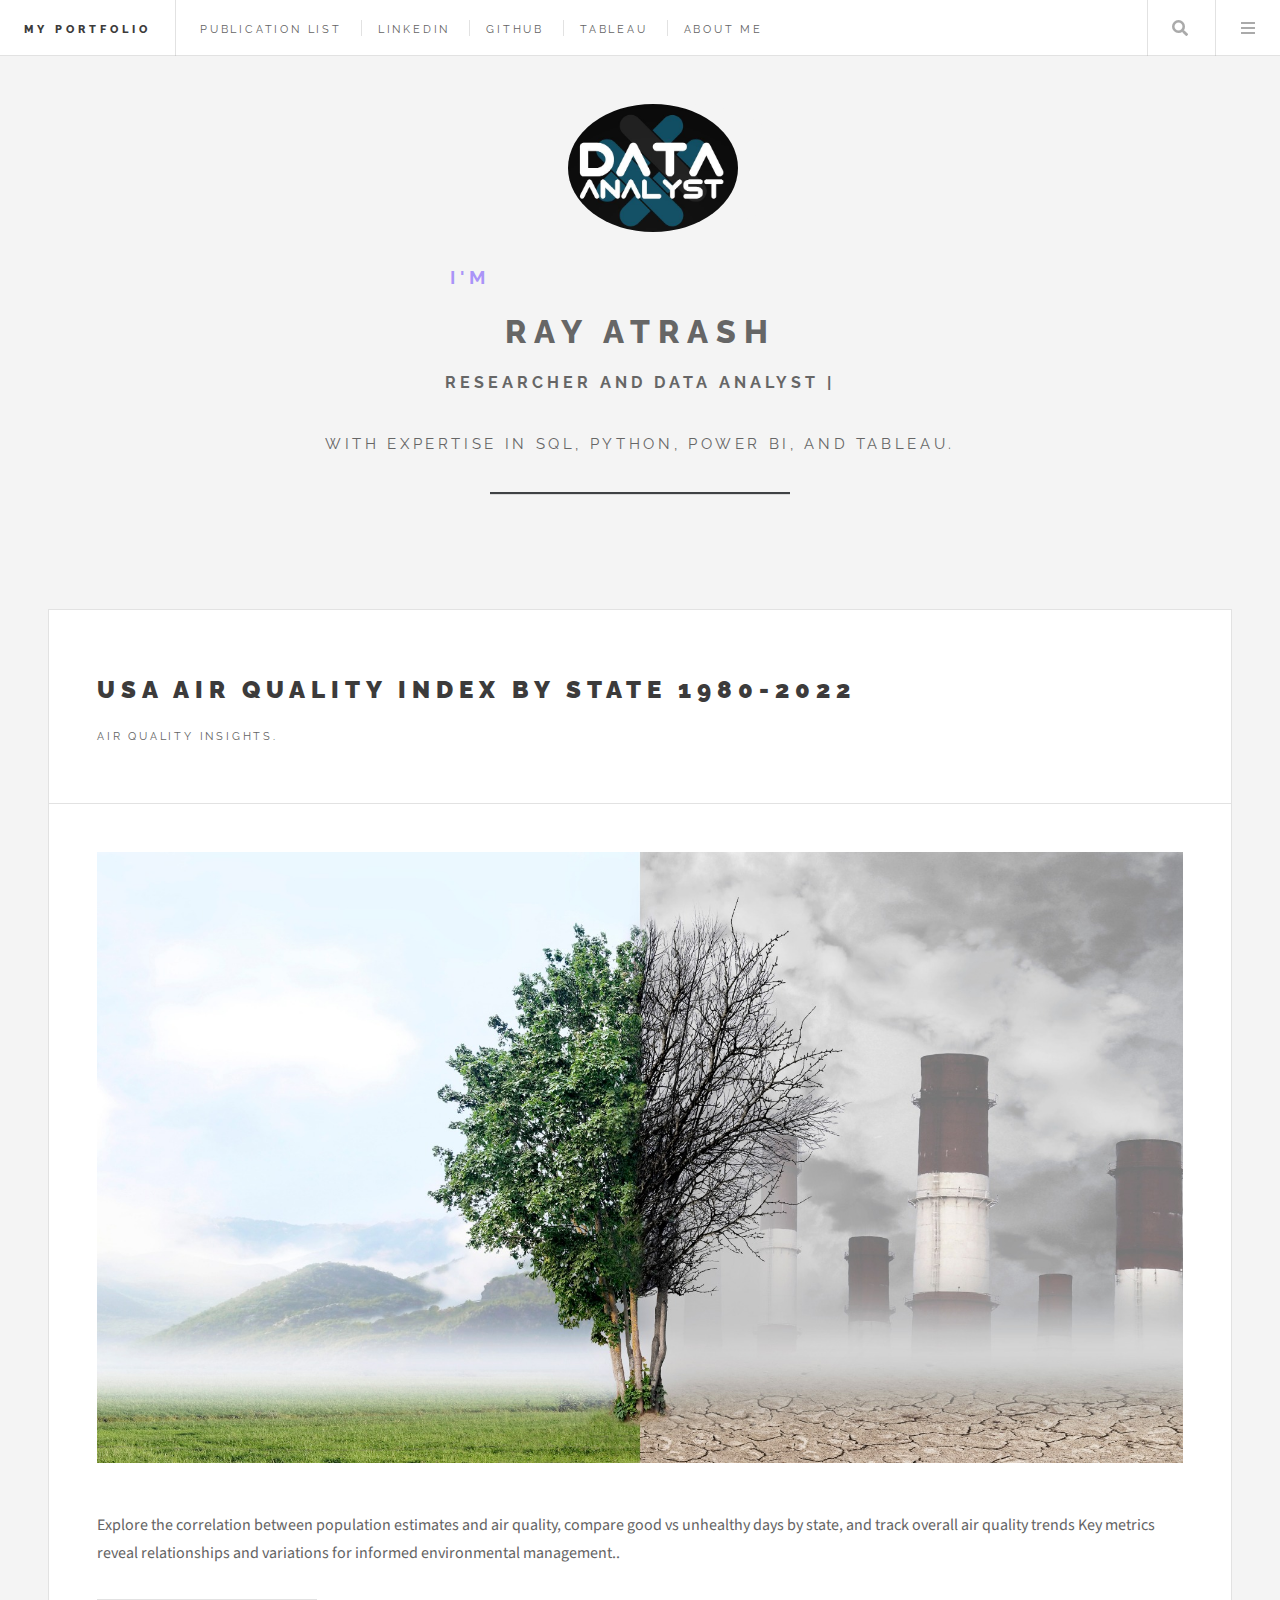
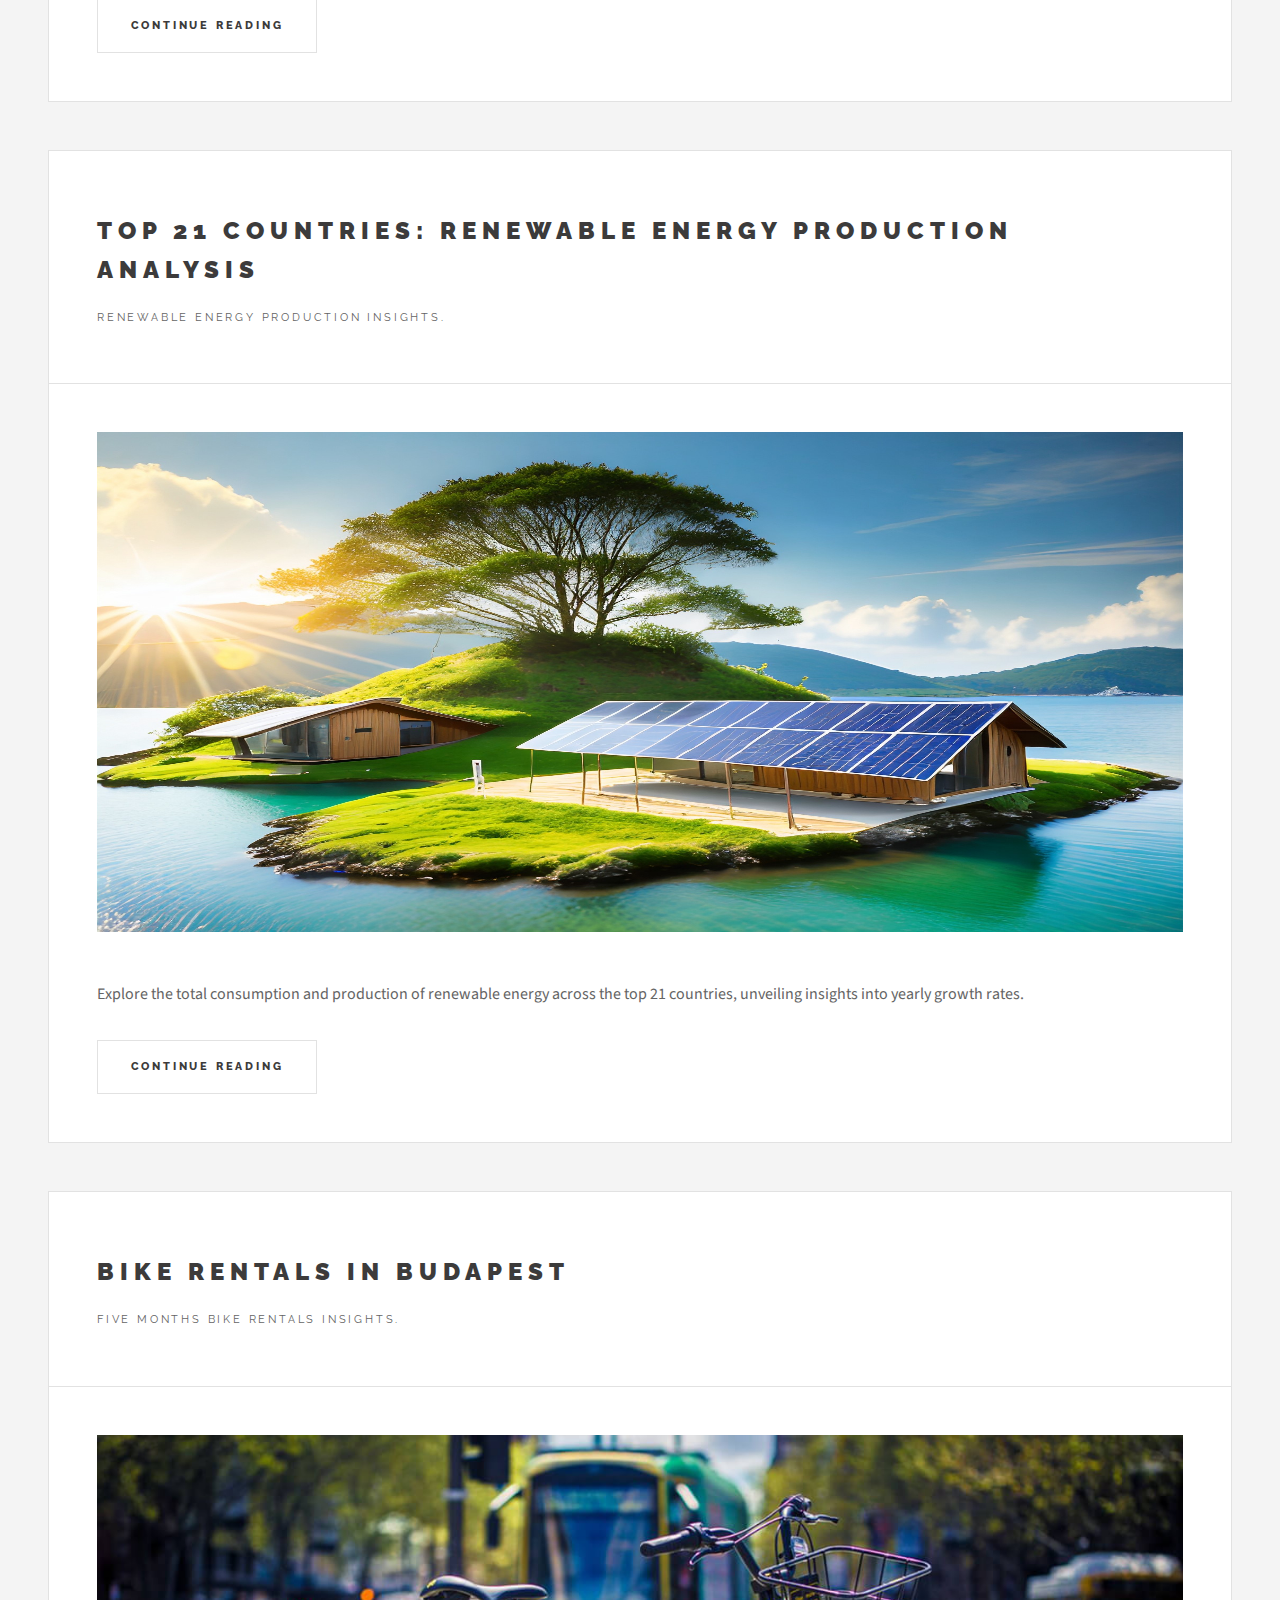
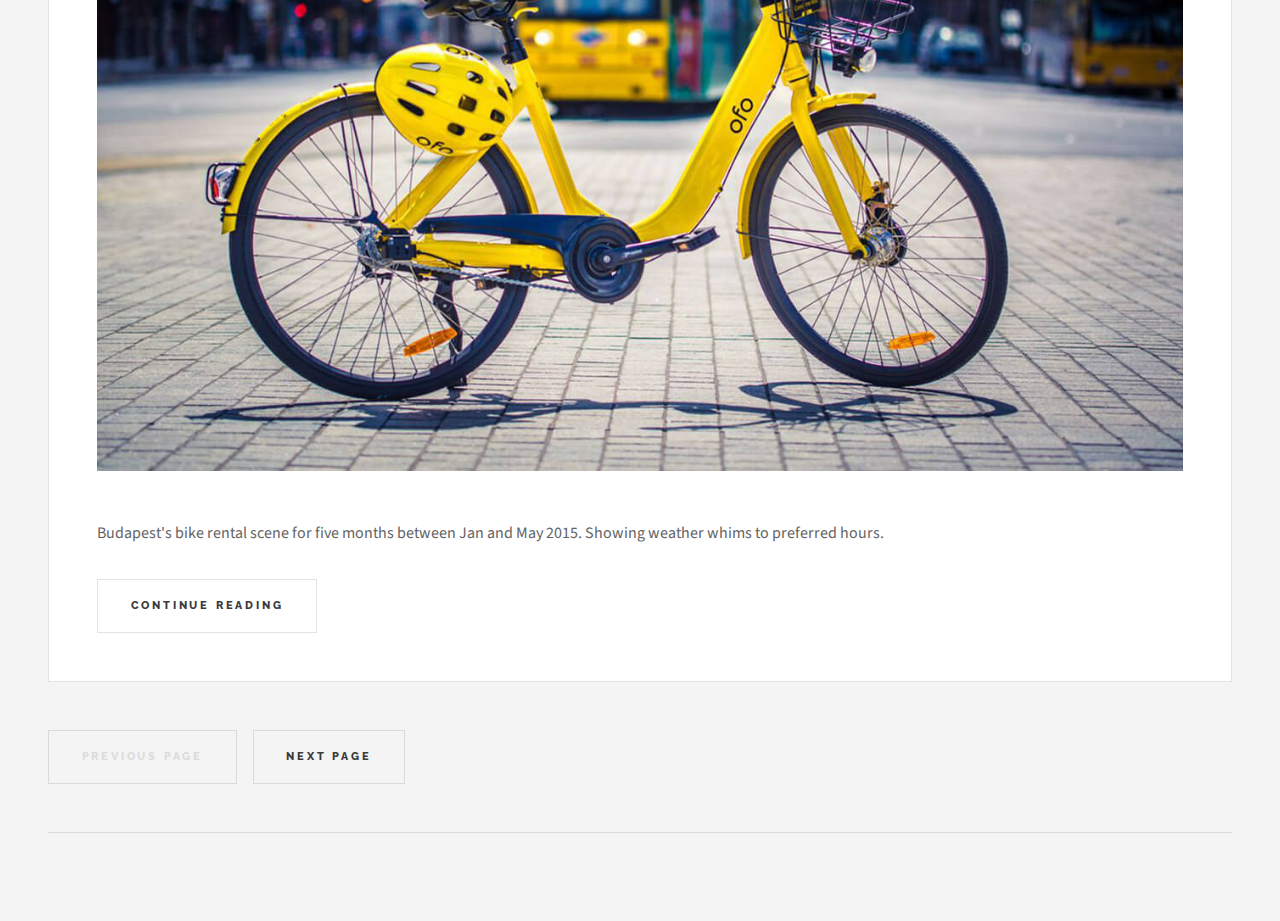
<file: index.html>
<!DOCTYPE HTML>
<!--
	Future Imperfect by HTML5 UP
	html5up.net | @ajlkn
	Free for personal and commercial use under the CCA 3.0 license (html5up.net/license)
-->
<html >

	<head>
		<title>My portfolio </title>
		<meta charset="utf-8" />
		<meta name="viewport" content="width=device-width, initial-scale=1, user-scalable=no" />
		<link rel="stylesheet" href="assets/css/main.css" />
	</head>
	<body class="is-preload">

		<!-- Wrapper -->
			<div id="wrapper">

				<!-- Header -->
					<header id="header">
						<h1><a href="index.html"> My portfolio  </a></h1>
						<nav class="links">
							<ul>
								<li><a href="https://m2.mtmt.hu/gui2/?mode=search&query=publication;labelOrMtid;eq;hasan%20atrash">Publication list</a></li>
								<li><a href="https://www.linkedin.com/in/hasan-atrash-657b0413a">LinkedIn</a></li>
								<li><a href="https://github.com/Atrash87">GitHUb</a></li>
								<li><a href="https://public.tableau.com/app/profile/hasan.atrash/vizzes">Tableau</a></li>
								<li><a href="About me.html">About me</a></li>

							</ul>
						</nav>
						<nav class="main">
							<ul>
								<li class="search">
									<a class="fa-search" href="#search">Search</a>
									<form id="search" method="get" action="#">
										<input type="text" name="query" placeholder="Search" />
									</form>
								</li>
								<li class="menu">
									<a class="fa-bars" href="#menu">Menu</a>
								</li>
							</ul>
						</nav>
					</header>

				<!-- Menu -->
				<!--	<section id="menu">

						<!-- Search -->
							<!--<section>
								<form class="search" method="get" action="#">
									<input type="text" name="query" placeholder="Search" />
								</form>
							</section>

						<!-- Links -->
						<!--	<section>
								<ul class="links">
									<li>
										<a href="#">
											<h3>USA Air quality Index By State 1980-2022</h3>
											<p>Air Quality Insights Dashboard</p>
										</a>
									</li>
									<li>
										<a href="#">
											<h3>Dolor sit amet</h3>
											<p>Sed vitae justo condimentum</p>
										</a>
									</li>
									<li>
										<a href="#">
											<h3>Feugiat veroeros</h3>
											<p>Phasellus sed ultricies mi congue</p>
										</a>
									</li>
									<li>
										<a href="#">
											<h3>Etiam sed consequat</h3>
											<p>Porta lectus amet ultricies</p>
										</a>
									</li>
								</ul>
							</section> -->

						<!-- Actions -->
						<!--	<section>
								<ul class="actions stacked">
									<li><a href="#" class="button large fit">Log In</a></li>
								</ul>
							</section>

					</section>

			<!-- Main -->
			<div id="main">

				<!-- Post -->
					<article class="post">
						<header>
							<div class="title">
								<h2><a href="Airquality.html">USA Air quality Index By State 1980-2022</a></h2>
								
								<p>Air Quality Insights. 
							</div>
							
						</header>
						<a href="Airquality.html" class="image featured"><img src="images/pic01.jpg" alt="" /></a>
						<p>Explore the correlation between population estimates and air quality, compare good vs unhealthy days by state, and track overall air quality trends Key metrics reveal relationships and variations for informed environmental management..</p>
						<footer>
							<ul class="actions">
								<li><a href="Airquality.html" class="button large">Continue Reading</a></li>
							</ul>
							
						</footer>
					</article>


						
							



						<!-- Post -->
							<article class="post">
								<header>
									<div class="title">
										<h2><a href="Renewable.html">Top 21 Countries: Renewable Energy Production Analysis</a></h2>
										<p>Renewable Energy Production Insights.
									</div>
									
								</header>
								<a href="Renewable.html" class="image featured">
									<img src="images/Renew.jpg" alt="" width="350" height="500" />
								  </a>
								  
								<p>Explore the total consumption and production of renewable energy across the top 21 countries, unveiling insights into yearly growth rates.</p>
								<footer>
									<ul class="actions">
										<li><a href="Renewable.html" class="button large">Continue Reading</a></li>
									</ul>
								
								</footer>
							</article>

						<!-- Post -->
							<article class="post">
								<header>
									<div class="title">
										<h2><a href="Bike.html">Bike rentals in Budapest </a></h2>
										<p>Five months bike rentals insights.
									</div>
									
								</header>
								<a href="Bike.html" class="image featured"><img src="images/bike.jpg" alt="" /></a>
								<p> Budapest's bike rental scene for five months between Jan and May 2015. Showing weather whims to preferred hours.</p>
								<footer>
									<ul class="actions">
										<li><a href="Bike.html" class="button large">Continue Reading</a></li>
									</ul>
								
								</footer>
							</article>

						<!-- Post -->
						<!--
							<article class="post">
								<header>
									<div class="title">
										<h2><a href="#">Elements</a></h2>
										<p>Lorem ipsum dolor amet nullam consequat etiam feugiat</p>
									</div>
									<div class="meta">
										<time class="published" datetime="2015-10-18">October 18, 2015</time>
										<a href="#" class="author"><span class="name">Jane Doe</span>
									</div>
								</header>

								<section>
									<h3>Text</h3>
									<p>This is <b>bold</b> and this is <strong>strong</strong>. This is <i>italic</i> and this is <em>emphasized</em>.
									This is <sup>superscript</sup> text and this is <sub>subscript</sub> text.
									This is <u>underlined</u> and this is code: <code>for (;;) { ... }</code>. Finally, <a href="#">this is a link</a>.</p>
									<hr />
									<p>Nunc lacinia ante nunc ac lobortis. Interdum adipiscing gravida odio porttitor sem non mi integer non faucibus ornare mi ut ante amet placerat aliquet. Volutpat eu sed ante lacinia sapien lorem accumsan varius montes viverra nibh in adipiscing blandit tempus accumsan.</p>
									<hr />
									<h2>Heading Level 2</h2>
									<h3>Heading Level 3</h3>
									<h4>Heading Level 4</h4>
									<hr />
									<h4>Blockquote</h4>
									<blockquote>Fringilla nisl. Donec accumsan interdum nisi, quis tincidunt felis sagittis eget tempus euismod. Vestibulum ante ipsum primis in faucibus vestibulum. Blandit adipiscing eu felis iaculis volutpat ac adipiscing accumsan faucibus. Vestibulum ante ipsum primis in faucibus lorem ipsum dolor sit amet nullam adipiscing eu felis.</blockquote>
									<h4>Preformatted</h4>
									<pre><code>i = 0;

while (!deck.isInOrder()) {
  print 'Iteration ' + i;
  deck.shuffle();
  i++;
}

print 'It took ' + i + ' iterations to sort the deck.';</code></pre>
								</section>

								<section>
									<h3>Lists</h3>
									<div class="row">
										<div class="col-6 col-12-medium">
											<h4>Unordered</h4>
											<ul>
												<li>Dolor pulvinar etiam.</li>
												<li>Sagittis adipiscing.</li>
												<li>Felis enim feugiat.</li>
											</ul>
											<h4>Alternate</h4>
											<ul class="alt">
												<li>Dolor pulvinar etiam.</li>
												<li>Sagittis adipiscing.</li>
												<li>Felis enim feugiat.</li>
											</ul>
										</div>
										<div class="col-6 col-12-medium">
											<h4>Ordered</h4>
											<ol>
												<li>Dolor pulvinar etiam.</li>
												<li>Etiam vel felis viverra.</li>
												<li>Felis enim feugiat.</li>
												<li>Dolor pulvinar etiam.</li>
												<li>Etiam vel felis lorem.</li>
												<li>Felis enim et feugiat.</li>
											</ol>
											<h4>Icons</h4>
											<ul class="icons">
												<li><a href="#" class="icon brands fa-twitter"><span class="label">Twitter</span></a></li>
												<li><a href="#" class="icon brands fa-facebook-f"><span class="label">Facebook</span></a></li>
												<li><a href="#" class="icon brands fa-instagram"><span class="label">Instagram</span></a></li>
												<li><a href="#" class="icon brands fa-github"><span class="label">Github</span></a></li>
											</ul>
										</div>
									</div>
									<h3>Actions</h3>
									<div class="row">
										<div class="col-6 col-12-medium">
											<ul class="actions">
												<li><a href="#" class="button">Default</a></li>
												<li><a href="#" class="button">Default</a></li>
												<li><a href="#" class="button">Default</a></li>
											</ul>
											<ul class="actions small">
												<li><a href="#" class="button small">Small</a></li>
												<li><a href="#" class="button small">Small</a></li>
												<li><a href="#" class="button small">Small</a></li>
											</ul>
											<ul class="actions stacked">
												<li><a href="#" class="button">Default</a></li>
												<li><a href="#" class="button">Default</a></li>
												<li><a href="#" class="button">Default</a></li>
											</ul>
											<ul class="actions stacked">
												<li><a href="#" class="button small">Small</a></li>
												<li><a href="#" class="button small">Small</a></li>
												<li><a href="#" class="button small">Small</a></li>
											</ul>
										</div>
										<div class="col-6 col-12-medium">
											<ul class="actions stacked">
												<li><a href="#" class="button fit">Default</a></li>
												<li><a href="#" class="button fit">Default</a></li>
											</ul>
											<ul class="actions stacked">
												<li><a href="#" class="button small fit">Small</a></li>
												<li><a href="#" class="button small fit">Small</a></li>
											</ul>
										</div>
									</div>
								</section>

								<section>
									<h3>Table</h3>
									<h4>Default</h4>
									<div class="table-wrapper">
										<table>
											<thead>
												<tr>
													<th>Name</th>
													<th>Description</th>
													<th>Price</th>
												</tr>
											</thead>
											<tbody>
												<tr>
													<td>Item One</td>
													<td>Ante turpis integer aliquet porttitor.</td>
													<td>29.99</td>
												</tr>
												<tr>
													<td>Item Two</td>
													<td>Vis ac commodo adipiscing arcu aliquet.</td>
													<td>19.99</td>
												</tr>
												<tr>
													<td>Item Three</td>
													<td> Morbi faucibus arcu accumsan lorem.</td>
													<td>29.99</td>
												</tr>
												<tr>
													<td>Item Four</td>
													<td>Vitae integer tempus condimentum.</td>
													<td>19.99</td>
												</tr>
												<tr>
													<td>Item Five</td>
													<td>Ante turpis integer aliquet porttitor.</td>
													<td>29.99</td>
												</tr>
											</tbody>
											<tfoot>
												<tr>
													<td colspan="2"></td>
													<td>100.00</td>
												</tr>
											</tfoot>
										</table>
									</div>

									<h4>Alternate</h4>
									<div class="table-wrapper">
										<table class="alt">
											<thead>
												<tr>
													<th>Name</th>
													<th>Description</th>
													<th>Price</th>
												</tr>
											</thead>
											<tbody>
												<tr>
													<td>Item One</td>
													<td>Ante turpis integer aliquet porttitor.</td>
													<td>29.99</td>
												</tr>
												<tr>
													<td>Item Two</td>
													<td>Vis ac commodo adipiscing arcu aliquet.</td>
													<td>19.99</td>
												</tr>
												<tr>
													<td>Item Three</td>
													<td> Morbi faucibus arcu accumsan lorem.</td>
													<td>29.99</td>
												</tr>
												<tr>
													<td>Item Four</td>
													<td>Vitae integer tempus condimentum.</td>
													<td>19.99</td>
												</tr>
												<tr>
													<td>Item Five</td>
													<td>Ante turpis integer aliquet porttitor.</td>
													<td>29.99</td>
												</tr>
											</tbody>
											<tfoot>
												<tr>
													<td colspan="2"></td>
													<td>100.00</td>
												</tr>
											</tfoot>
										</table>
									</div>
								</section>

								<section>
									<h3>Buttons</h3>
									<ul class="actions">
										<li><a href="#" class="button large">Large</a></li>
										<li><a href="#" class="button">Default</a></li>
										<li><a href="#" class="button small">Small</a></li>
									</ul>
									<ul class="actions fit">
										<li><a href="#" class="button fit">Fit</a></li>
										<li><a href="#" class="button fit">Fit</a></li>
										<li><a href="#" class="button fit">Fit</a></li>
									</ul>
									<ul class="actions fit small">
										<li><a href="#" class="button fit small">Fit + Small</a></li>
										<li><a href="#" class="button fit small">Fit + Small</a></li>
										<li><a href="#" class="button fit small">Fit + Small</a></li>
									</ul>
									<ul class="actions">
										<li><a href="#" class="button icon solid fa-download">Icon</a></li>
										<li><a href="#" class="button icon solid fa-upload">Icon</a></li>
										<li><a href="#" class="button icon solid fa-save">Icon</a></li>
									</ul>
									<ul class="actions">
										<li><span class="button disabled">Disabled</span></li>
										<li><span class="button disabled icon solid fa-download">Disabled</span></li>
									</ul>
								</section>

								<section>
									<h3>Form</h3>
									<form method="post" action="#">
										<div class="row gtr-uniform">
											<div class="col-6 col-12-xsmall">
												<input type="text" name="demo-name" id="demo-name" value="" placeholder="Name" />
											</div>
											<div class="col-6 col-12-xsmall">
												<input type="email" name="demo-email" id="demo-email" value="" placeholder="Email" />
											</div>
											<div class="col-12">
												<select name="demo-category" id="demo-category">
													<option value="">- Category -</option>
													<option value="1">Manufacturing</option>
													<option value="1">Shipping</option>
													<option value="1">Administration</option>
													<option value="1">Human Resources</option>
												</select>
											</div>
											<div class="col-4 col-12-small">
												<input type="radio" id="demo-priority-low" name="demo-priority" checked>
												<label for="demo-priority-low">Low</label>
											</div>
											<div class="col-4 col-12-small">
												<input type="radio" id="demo-priority-normal" name="demo-priority">
												<label for="demo-priority-normal">Normal</label>
											</div>
											<div class="col-4 col-12-small">
												<input type="radio" id="demo-priority-high" name="demo-priority">
												<label for="demo-priority-high">High</label>
											</div>
											<div class="col-6 col-12-small">
												<input type="checkbox" id="demo-copy" name="demo-copy">
												<label for="demo-copy">Email me a copy</label>
											</div>
											<div class="col-6 col-12-small">
												<input type="checkbox" id="demo-human" name="demo-human" checked>
												<label for="demo-human">Not a robot</label>
											</div>
											<div class="col-12">
												<textarea name="demo-message" id="demo-message" placeholder="Enter your message" rows="6"></textarea>
											</div>
											<div class="col-12">
												<ul class="actions">
													<li><input type="submit" value="Send Message" /></li>
													<li><input type="reset" value="Reset" /></li>
												</ul>
											</div>
										</div>
									</form>
								</section>

								<section>
									<h3>Image</h3>
									<h4>Fit</h4>
									<div class="box alt">
										<div class="row gtr-uniform">
											<div class="col-12"><span class="image fit"><img src="images/pic02.jpg" alt="" /></span></div>
											<div class="col-4"><span class="image fit"><img src="images/pic04.jpg" alt="" /></span></div>
											<div class="col-4"><span class="image fit"><img src="images/pic05.jpg" alt="" /></span></div>
											<div class="col-4"><span class="image fit"><img src="images/pic06.jpg" alt="" /></span></div>
											<div class="col-4"><span class="image fit"><img src="images/pic06.jpg" alt="" /></span></div>
											<div class="col-4"><span class="image fit"><img src="images/pic04.jpg" alt="" /></span></div>
											<div class="col-4"><span class="image fit"><img src="images/pic05.jpg" alt="" /></span></div>
											<div class="col-4"><span class="image fit"><img src="images/pic05.jpg" alt="" /></span></div>
											<div class="col-4"><span class="image fit"><img src="images/pic06.jpg" alt="" /></span></div>
											<div class="col-4"><span class="image fit"><img src="images/pic04.jpg" alt="" /></span></div>
										</div>
									</div>
									<h4>Left &amp; Right</h4>
									<p><span class="image left"><img src="images/pic07.jpg" alt="" /></span>Fringilla nisl. Donec accumsan interdum nisi, quis tincidunt felis sagittis eget. tempus euismod. Vestibulum ante ipsum primis in faucibus vestibulum. Blandit adipiscing eu felis iaculis volutpat ac adipiscing accumsan eu faucibus. Integer ac pellentesque praesent tincidunt felis sagittis eget. tempus euismod. Vestibulum ante ipsum primis in faucibus vestibulum. Blandit adipiscing eu felis iaculis volutpat ac adipiscing accumsan eu faucibus. Integer ac pellentesque praesent. Donec accumsan interdum nisi, quis tincidunt felis sagittis eget. tempus euismod. Vestibulum ante ipsum primis in faucibus vestibulum. Blandit adipiscing eu felis iaculis volutpat ac adipiscing accumsan eu faucibus. Integer ac pellentesque praesent tincidunt felis sagittis eget. tempus euismod. Vestibulum ante ipsum primis in faucibus vestibulum. Blandit adipiscing eu felis iaculis volutpat ac adipiscing accumsan eu faucibus. Integer ac pellentesque praesent. Blandit adipiscing eu felis iaculis volutpat ac adipiscing accumsan eu faucibus. Integer ac pellentesque praesent tincidunt felis sagittis eget. tempus euismod. Vestibulum ante ipsum primis in faucibus vestibulum. Blandit adipiscing eu felis iaculis volutpat ac adipiscing accumsan eu faucibus. Integer ac pellentesque praesent.</p>
									<p><span class="image right"><img src="images/pic04.jpg" alt="" /></span>Fringilla nisl. Donec accumsan interdum nisi, quis tincidunt felis sagittis eget. tempus euismod. Vestibulum ante ipsum primis in faucibus vestibulum. Blandit adipiscing eu felis iaculis volutpat ac adipiscing accumsan eu faucibus. Integer ac pellentesque praesent tincidunt felis sagittis eget. tempus euismod. Vestibulum ante ipsum primis in faucibus vestibulum. Blandit adipiscing eu felis iaculis volutpat ac adipiscing accumsan eu faucibus. Integer ac pellentesque praesent. Donec accumsan interdum nisi, quis tincidunt felis sagittis eget. tempus euismod. Vestibulum ante ipsum primis in faucibus vestibulum. Blandit adipiscing eu felis iaculis volutpat ac adipiscing accumsan eu faucibus. Integer ac pellentesque praesent tincidunt felis sagittis eget. tempus euismod. Vestibulum ante ipsum primis in faucibus vestibulum. Blandit adipiscing eu felis iaculis volutpat ac adipiscing accumsan eu faucibus. Integer ac pellentesque praesent. Blandit adipiscing eu felis iaculis volutpat ac adipiscing accumsan eu faucibus. Integer ac pellentesque praesent tincidunt felis sagittis eget. tempus euismod. Vestibulum ante ipsum primis in faucibus vestibulum. Blandit adipiscing eu felis iaculis volutpat ac adipiscing accumsan eu faucibus. Integer ac pellentesque praesent.</p>
								</section>

							</article>
						-->

						<!-- Pagination -->
							<ul class="actions pagination">
								<li><a href="" class="disabled button large previous">Previous Page</a></li>
								<li><a href="#" class="button large next">Next Page</a></li>
							</ul>

					</div>

<!-- Enhanced Sidebar -->
<section id="sidebar" style="background-color: #f4f4f4; padding: 20px; text-align: center;">

    <!-- Intro -->
    <section id="intro">
        <div class="logo-container" style="max-width: none;">
            <a href="#" class="logo">
                <img src="images/logo.JPG" alt="Hasan's Analytics Logo" style="width: 170px; height: auto; border-radius: 500%;" />
            </a>
        </div>
        <header style="margin-top: 15px;">
            <div>
				<p style="color: #aa94f8; font-size: 1.2em; margin-bottom: 5px; margin-left: -340px; font-weight: bold;">I'm</p>
				<h3 style="color: #666; font-size: 2em; margin: 0;">Ray Atrash</h3>
				<p style="color: #666; font-size: 1em; margin: 5px 0;font-weight: bold;">Researcher and Data Analyst |</p>
			</div>
			<br>
			<p style="color: #666; font-size: 0.91em; margin-top: -10px; ">With expertise in SQL, Python, Power BI, and Tableau.</p>

			<hr style="border-top: 2px solid #3f4244; width: 300px; margin: 10px auto;">

			<br>
			<br>
			
						  
							
			
			
        </header>
    </section>
</section>



</section>


						


							

		<!-- Scripts -->
			<script src="assets/js/jquery.min.js"></script>
			<script src="assets/js/browser.min.js"></script>
			<script src="assets/js/breakpoints.min.js"></script>
			<script src="assets/js/util.js"></script>
			<script src="assets/js/main.js"></script>

	</body>
</html>
</file>
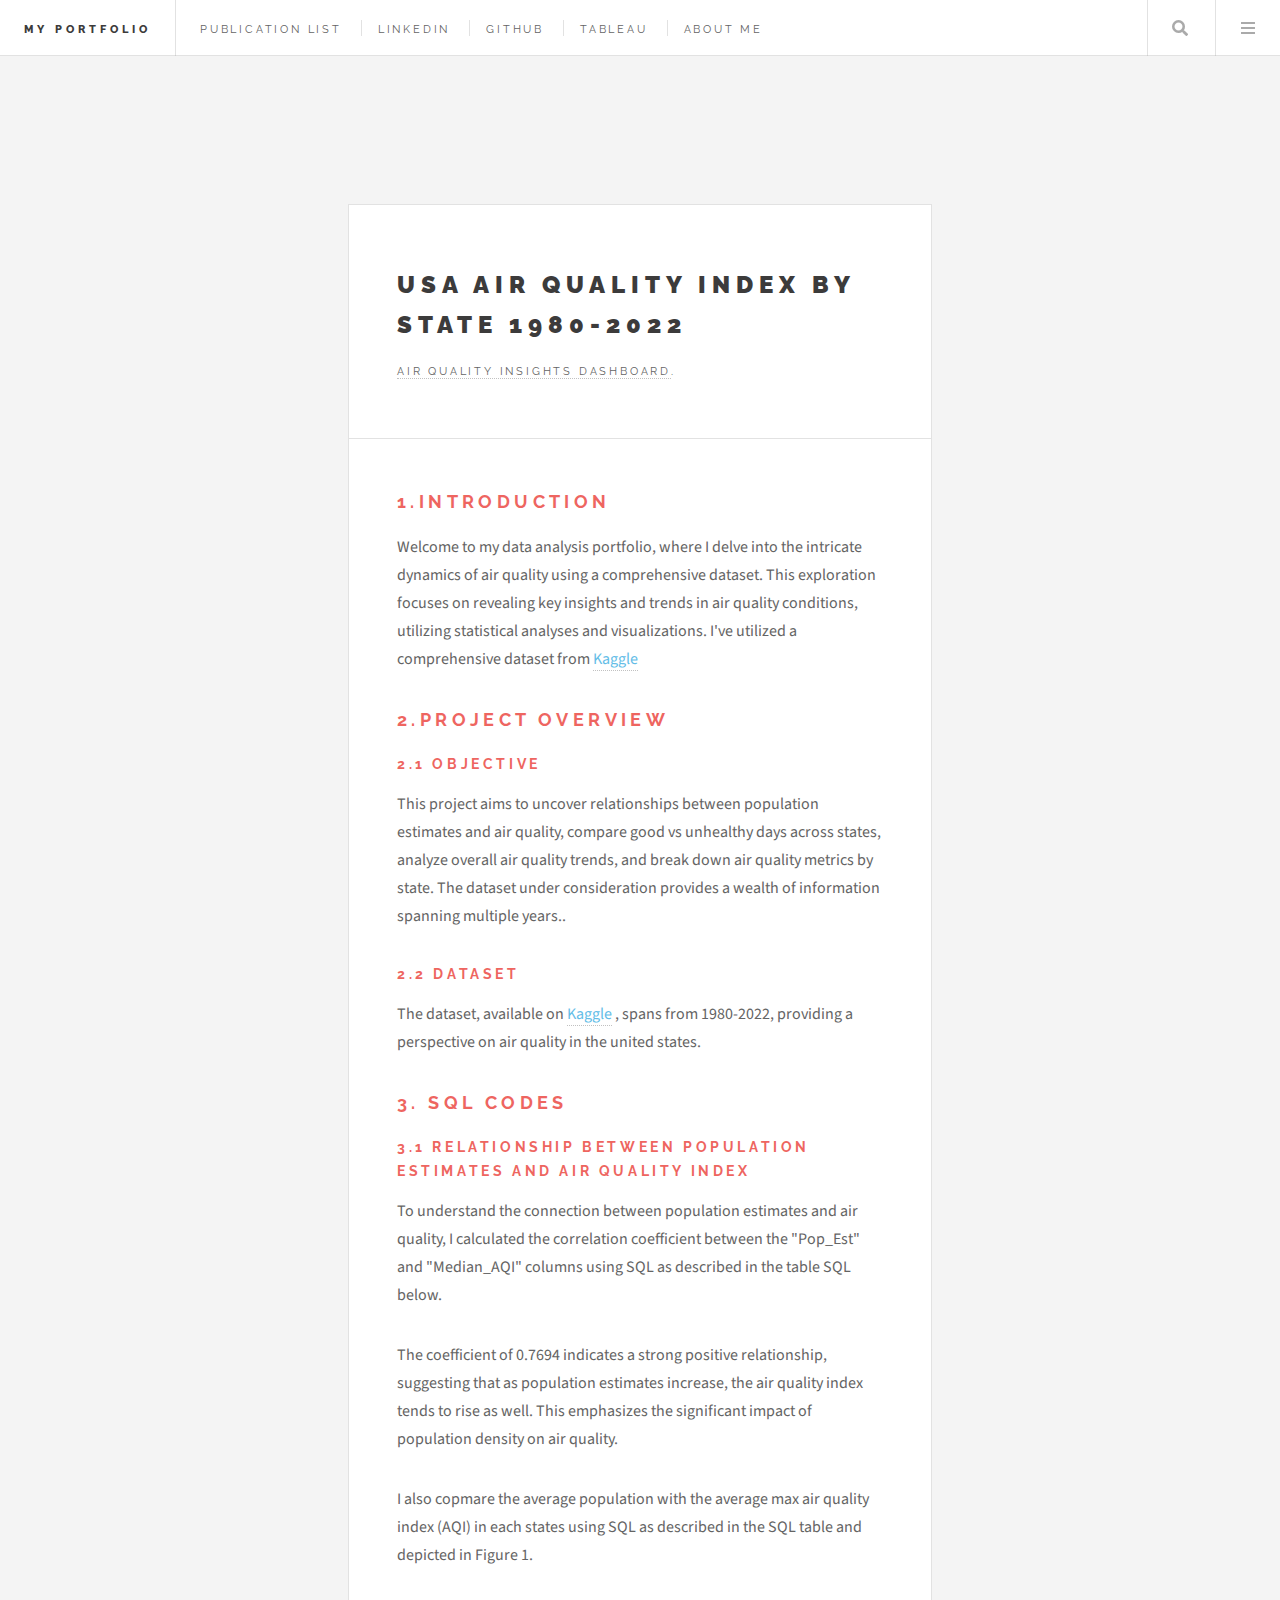
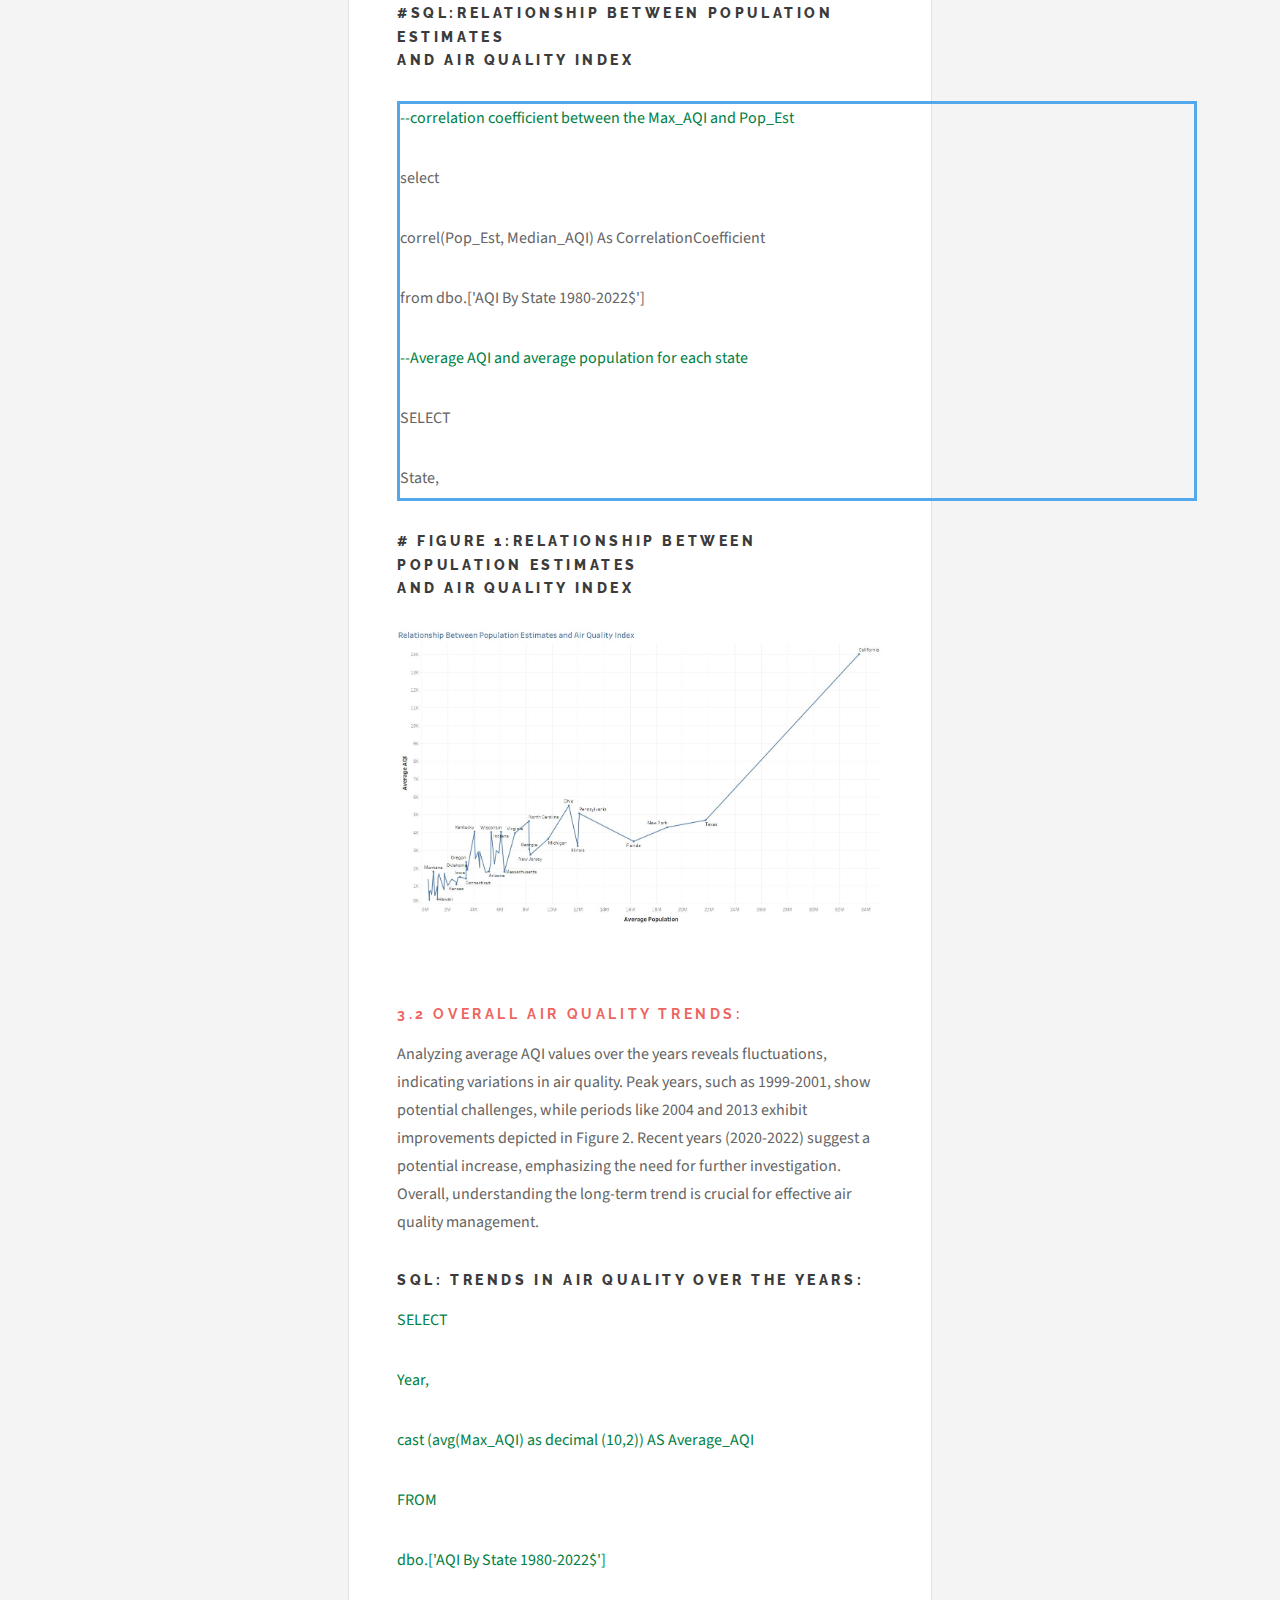
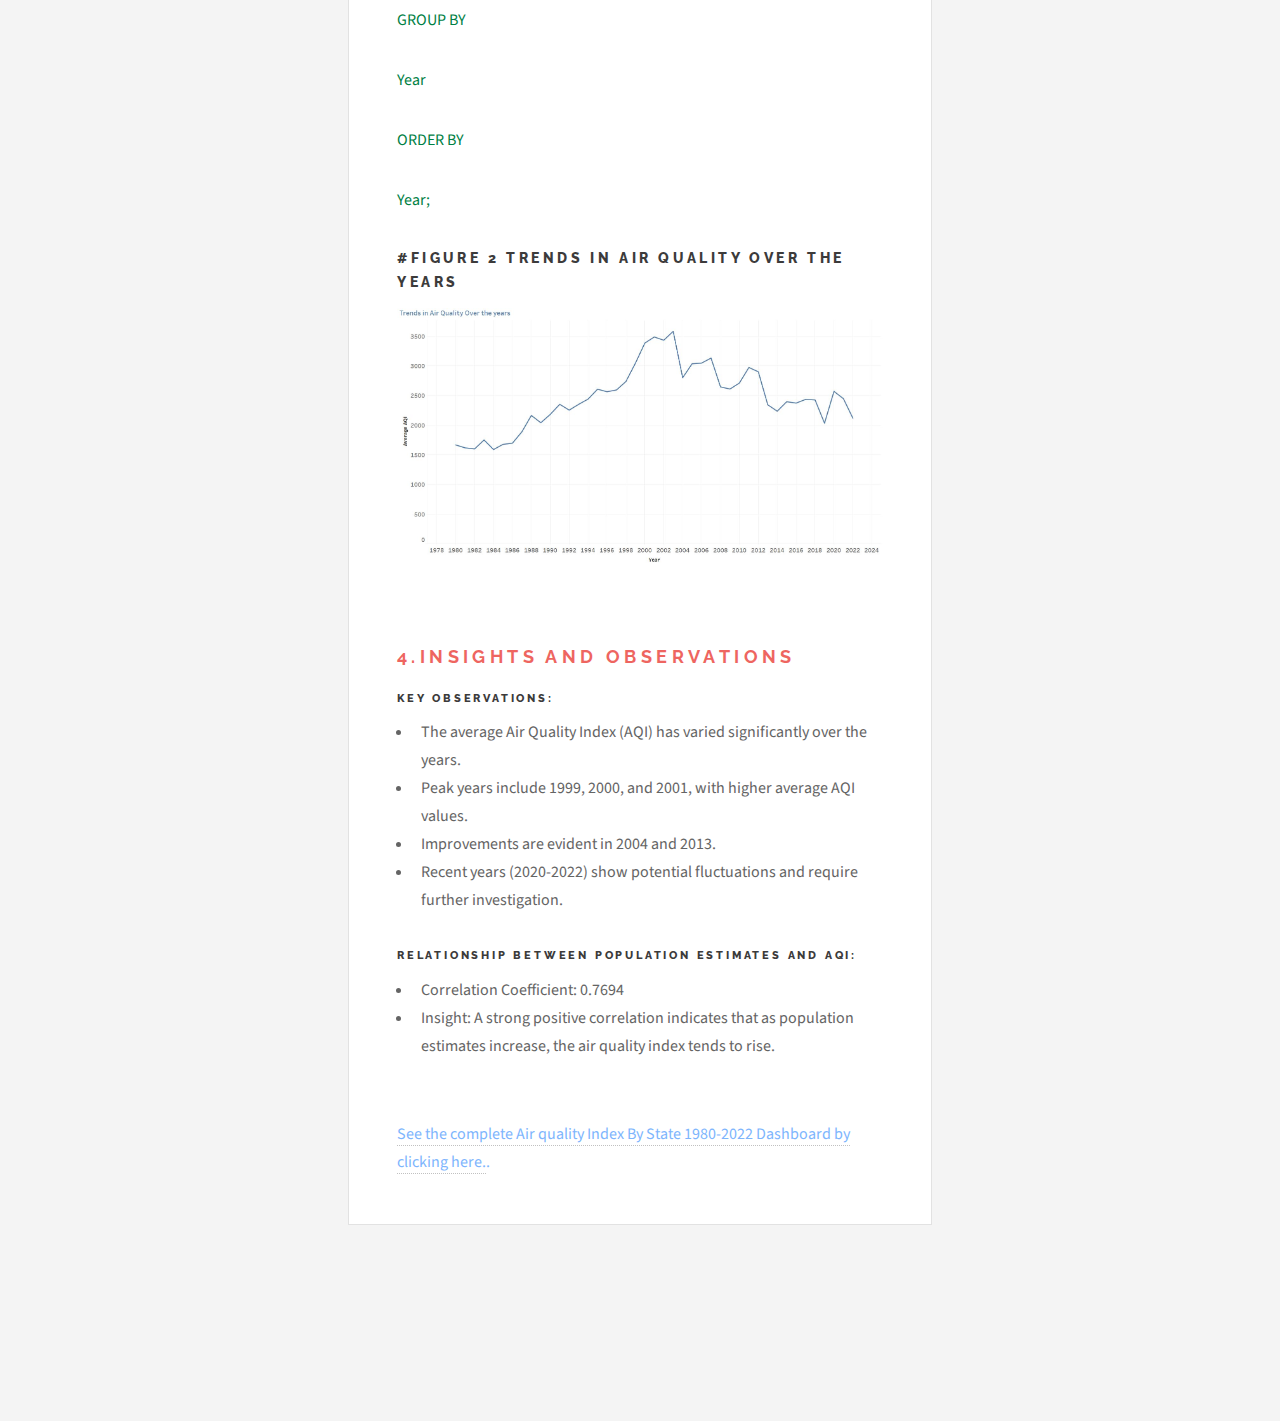
<file: Airquality.html>
<!DOCTYPE HTML>
<!--
	Future Imperfect by HTML5 UP
	html5up.net | @ajlkn
	Free for personal and commercial use under the CCA 3.0 license (html5up.net/license)
-->
<html>
	<head>
		<title>Airquality - Hasan's Analytics: Elevating Insights </title>
		<meta charset="utf-8" />
		<meta name="viewport" content="width=device-width, initial-scale=1, user-scalable=no" />
		<link rel="stylesheet" href="assets/css/main.css" />

		<style>
		   body {
            margin:  100px 300px 100px 300px; /* Adjust the margin as needed */
        }
		

		.scrollable-content {
			max-height: 200px; /* Adjust the maximum height as needed */
    overflow-y: scroll;
    border: 3px solid #53a7eb; /* Add border around the scrollable content */
	max-height: 400px;
	width: 800px;
  }
  

  table {
    border-collapse: collapse;
    width: 100%;
  }

  th, td {
    border: 1px solid #ddd;
    padding: 8px;
    text-align: left;
  }

  th {
    background-color: #f2f2f2;
  }

  thead {
    position: sticky;
    top: 0;
    background-color: #f2f2f2;
    z-index: 1;
  }
	</style>
	</head>
	<body class="Airquality is-preload">

		<!-- Wrapper -->
			<div id="wrapper">

				<!-- Header -->
					<header id="header">
						<h1><a href="index.html">My portfolio </a></h1>
						<nav class="links">
							<ul>
								<li><a href="https://m2.mtmt.hu/gui2/?mode=search&query=publication;labelOrMtid;eq;hasan%20atrash">Publication list</a></li>
								<li><a href="https://www.linkedin.com/in/hasan-atrash-657b0413a">LinkedIn</a></li>
								<li><a href="https://github.com/Atrash87">GitHUb</a></li>
								<li><a href="https://public.tableau.com/app/profile/hasan.atrash/vizzes">Tableau</a></li>
								<li><a href="About me.html">About me</a></li>
							</ul>
						</nav>
						<nav class="main">
							<ul>
								<li class="search">
									<a class="fa-search" href="#search">Search</a>
									<form id="search" method="get" action="#">
										<input type="text" name="query" placeholder="Search" />
									</form>
								</li>
								<li class="menu">
									<a class="fa-bars" href="#menu">Menu</a>
								</li>
							</ul>
						</nav>
					</header>

				<!-- Menu -->
				<!-- 	<section id="menu">

						<!-- Search -->
					<!-- 		<section>
								<form class="search" method="get" action="#">
									<input type="text" name="query" placeholder="Search" />
								</form>
							</section>

						<!-- Links -->
						<!-- 	<section>
					 		<ul class="links">
									<li>
										<a href="#">
											<h3>Lorem ipsum</h3>
											<p>Feugiat tempus veroeros dolor</p>
										</a>
									</li>
									<li>
										<a href="#">
											<h3>Dolor sit amet</h3>
											<p>Sed vitae justo condimentum</p>
										</a>
									</li>
									<li>
										<a href="#">
											<h3>Feugiat veroeros</h3>
											<p>Phasellus sed ultricies mi congue</p>
										</a>
									</li>
									<li>
										<a href="#">
											<h3>Etiam sed consequat</h3>
											<p>Porta lectus amet ultricies</p>
										</a>
									</li>
								</ul>
							</section>

						<!-- Actions -->
						<!-- 	<section>
								<ul class="actions stacked">
									<li><a href="#" class="button large fit">Log In</a></li>
								</ul>
							</section>

					</section>

				<!-- Main -->
					<div id="main">

						<!-- Post -->
							<article class="post">
								<header>
									<div class="title">
										<h2><a href="#">USA Air quality Index By State 1980-2022</a></h2>
										<p><a href="https://public.tableau.com/app/profile/hasan.atrash/viz/Renewable_Energy_Analysis_17025618216780/Dashboard1" target="_blank">Air Quality Insights Dashboard</a>.</p>

									
								</header>
								
								
																
								<h2  style="color: rgb(238, 101, 96); font-weight: bold;"> 1.Introduction</h2>

<p class="justified-text">Welcome to my data analysis portfolio, where I delve into the intricate dynamics of air quality using a comprehensive dataset. This exploration focuses on revealing key insights and trends in air quality conditions, utilizing statistical analyses and visualizations. I've utilized a comprehensive dataset from <a style="color: rgb(99, 189, 231);" href="https://www.kaggle.com/datasets/adampq/air-quality-index-by-state-1980-2022" target="_blank">Kaggle</a>
	</p>
								
<h2  style="color: rgb(238, 101, 96); font-weight: bold;"> 2.Project Overview</h2>
<h3  style="color: rgb(238, 101, 96); font-weight: bold;"> 2.1 Objective</h3>

<p class="justified-text">This project aims to uncover relationships between population estimates and air quality, compare good vs unhealthy days across states, analyze overall air quality trends, and break down air quality metrics by state. The dataset under consideration provides a wealth of information spanning multiple years.. </p>
<h3  style="color: rgb(238, 101, 96); font-weight: bold;"> 2.2 dataset</h3>
<p class="justified-text">The dataset, available on <a style="color: rgb(99, 189, 231);" href="https://www.kaggle.com/datasets/adampq/air-quality-index-by-state-1980-2022" target="_blank">Kaggle</a>
	, spans from 1980-2022, providing a perspective on air quality in the united states.</p>

<h2  style="color: rgb(238, 101, 96); font-weight: bold;"> 3. SQL codes </h2>
<h3  style="color: rgb(238, 101, 96); font-weight: bold;"> 3.1 Relationship Between Population Estimates and Air Quality Index</h3>
<p class="justified-text">To understand the connection between population estimates and air quality, I calculated the correlation coefficient between the
	 "Pop_Est" and "Median_AQI" columns using SQL as described in the table SQL below.</p>
	 <p> The coefficient of 0.7694 indicates a strong positive relationship, suggesting that as population estimates increase, 
		the air quality index tends to rise as well. This emphasizes the significant impact of population density on air quality.</p>
		<p> I also copmare the average population with the average max air quality index (AQI) in each states using SQL as described in the SQL table and depicted in Figure 1.
	 
			<h3>#SQL:Relationship Between Population Estimates<p> and Air Quality Index </h3>
<div class="scrollable-content">
	 <p style="color: rgb(0, 128, 68);"> --correlation coefficient between the Max_AQI and Pop_Est 
	 <p>select

		<p>correl(Pop_Est, Median_AQI) As CorrelationCoefficient</p>

		<p>from dbo.['AQI By State 1980-2022$']</p>
	
		<p style="color: rgb(0, 128, 68);"> --Average AQI and average population for each state
		<p > SELECT
			<p >State,
				<p>AVG(Max_AQI) AS Average_AQI,
					<p >AVG(Pop_Est) AS Average_Population
						<p>FROM
							<p> dbo.[AQI By State 1980-2022$']
								<p>GROUP BY
									<p>State
										<p>ORDER BY
											<p>State;
											</div>
											<br>
											<h3># Figure 1:Relationship Between Population Estimates<p> and Air Quality Index </h3>

											<span class="image featured"><img src="images/population.JPG" alt="" /></span>


<br>

<h3  style="color: rgb(238, 101, 96); font-weight: bold;"> 3.2 Overall Air Quality Trends:</h3>
<p>Analyzing average AQI values over the years reveals fluctuations, indicating variations in air quality. Peak years, such as 1999-2001, show potential challenges, while periods like 2004 and 2013 exhibit improvements depicted in Figure 2.
	 Recent years (2020-2022) suggest a potential increase, emphasizing the need for further investigation. Overall,
	 understanding the long-term trend is crucial for effective air quality management.</p>
<h3>SQL: trends in air quality over the years:</h3>
	<p style="color: rgb(0, 128, 68);">SELECT</p>
    <p style="color: rgb(0, 128, 68);">Year,
    <p style="color: rgb(0, 128, 68);">cast (avg(Max_AQI) as decimal (10,2)) AS Average_AQI
	<p style="color: rgb(0, 128, 68);">FROM
		<p style="color: rgb(0, 128, 68);">  dbo.['AQI By State 1980-2022$']
			<p style="color: rgb(0, 128, 68);">GROUP BY
				<p style="color: rgb(0, 128, 68);"> Year
					<p style="color: rgb(0, 128, 68);">ORDER BY
						<p style="color: rgb(0, 128, 68);">Year;



<h3>#Figure 2 trends in air quality over the years</h3> 

<span class="image featured"><img src="images/trends.JPG" alt="" /></span>
					
								
<br>
<h2  style="color: rgb(238, 101, 96); font-weight: bold;"> 4.Insights and observations </h2>
<h4>Key Observations:</h4>
<ul>
	<li>The average Air Quality Index (AQI) has varied significantly over the years.</li>
	<li>Peak years include 1999, 2000, and 2001, with higher average AQI values.</li>
	<li>Improvements are evident in 2004 and 2013.</li>
	<li>Recent years (2020-2022) show potential fluctuations and require further investigation.</li>

  </ul>
  
  <h4> Relationship Between Population Estimates and AQI:</h4>
  <ul>
	<li>Correlation Coefficient: 0.7694</li>
	<li>Insight: A strong positive correlation indicates that as population estimates increase, the air quality index tends to rise.</li>
	
  </ul>

<br>
<p style="color: rgb(125, 181, 253);" ><a href="https://public.tableau.com/app/profile/hasan.atrash/viz/AirqualityIndexByState1980-2022/Dashboard1" target="_blank">See the complete Air quality Index By State 1980-2022 Dashboard by clicking here.</a>.</p>


									


					
			

		<!-- Scripts -->
			<script src="assets/js/jquery.min.js"></script>
			<script src="assets/js/browser.min.js"></script>
			<script src="assets/js/breakpoints.min.js"></script>
			<script src="assets/js/util.js"></script>
			<script src="assets/js/main.js"></script>

	</body>
</html>
</file>
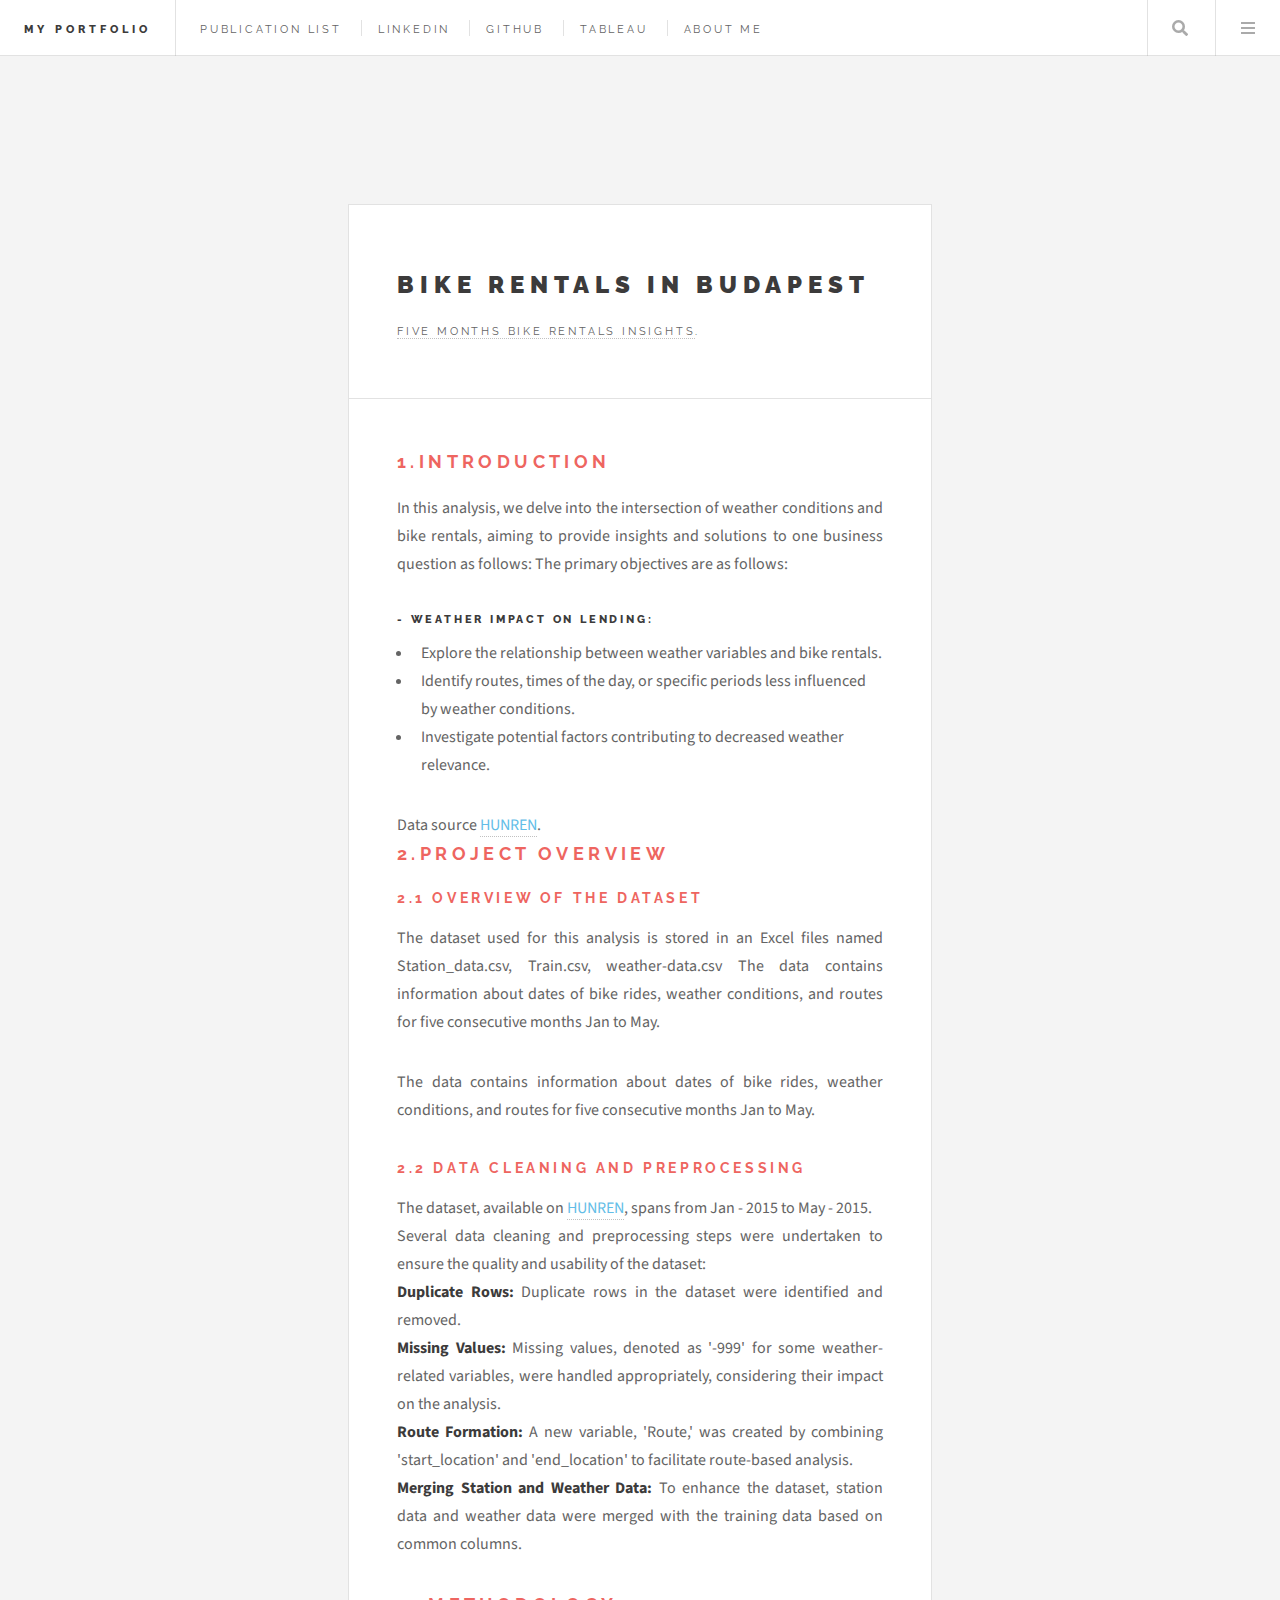
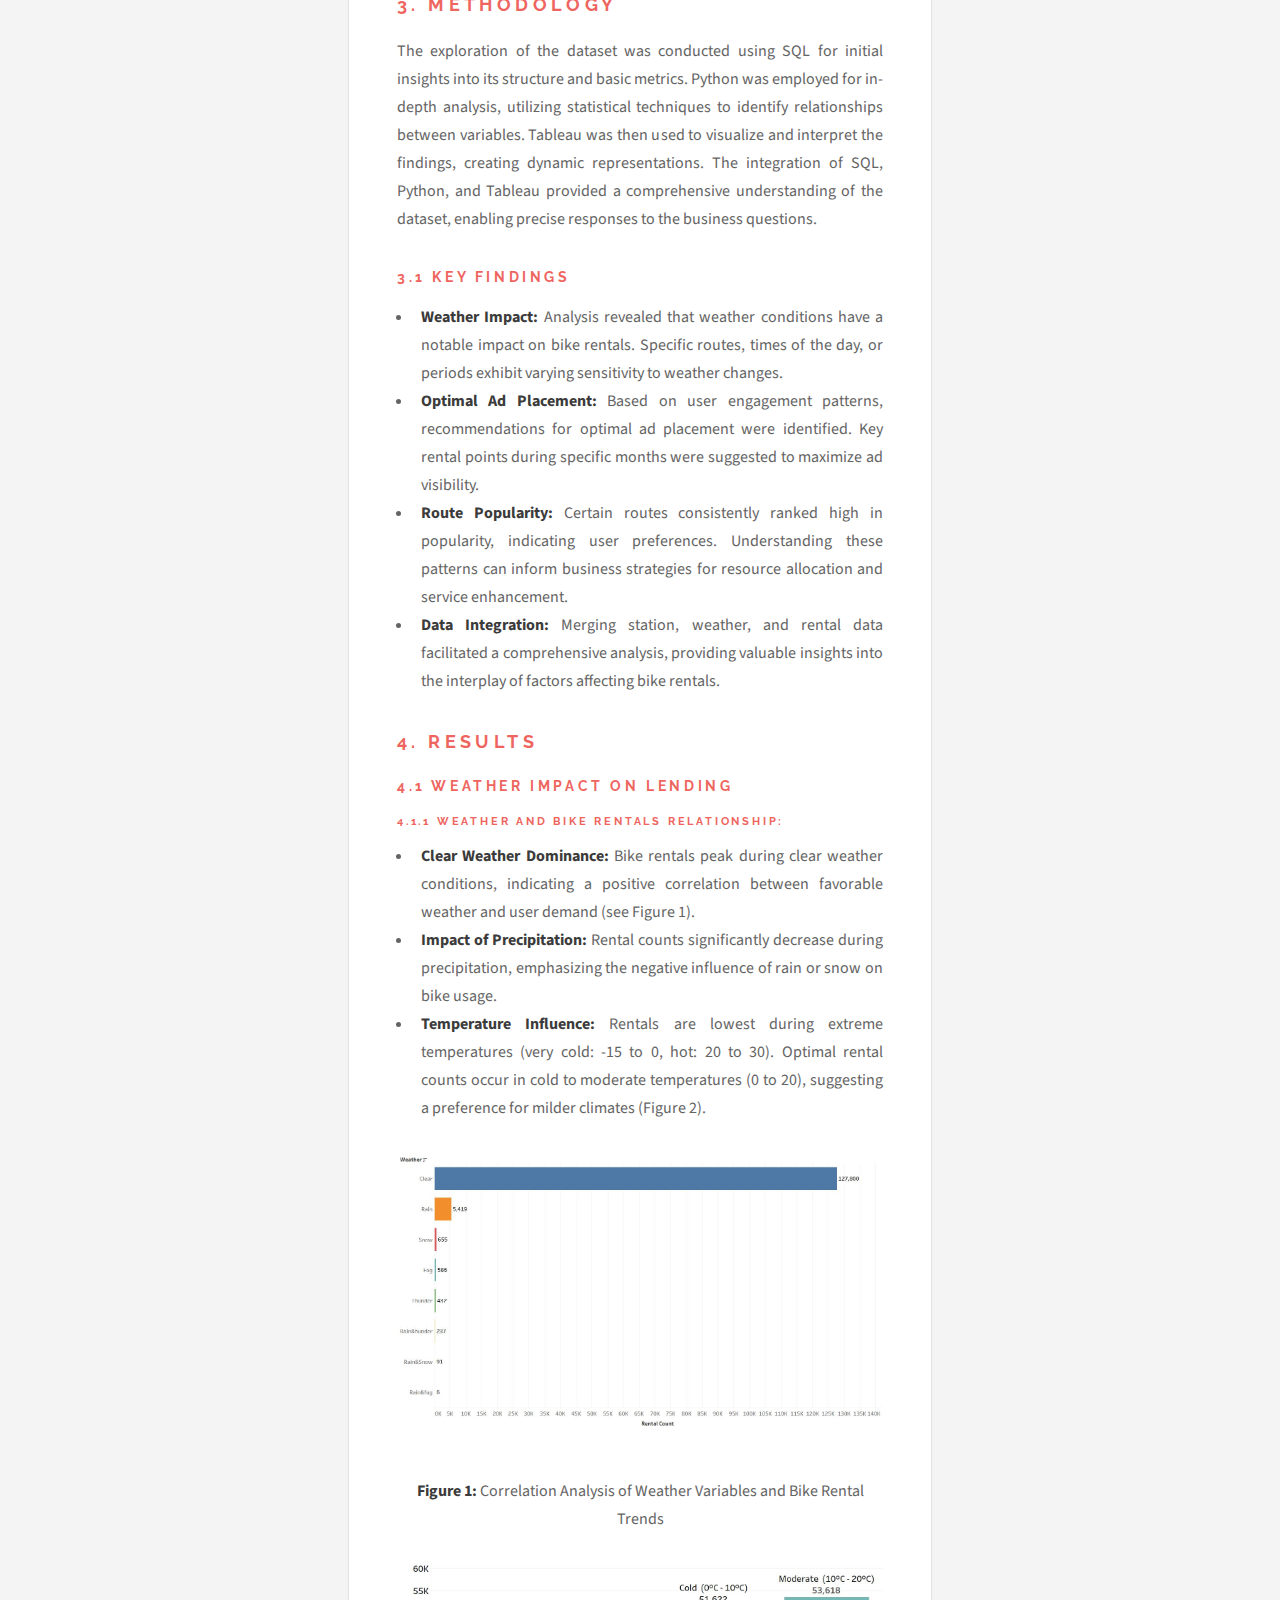
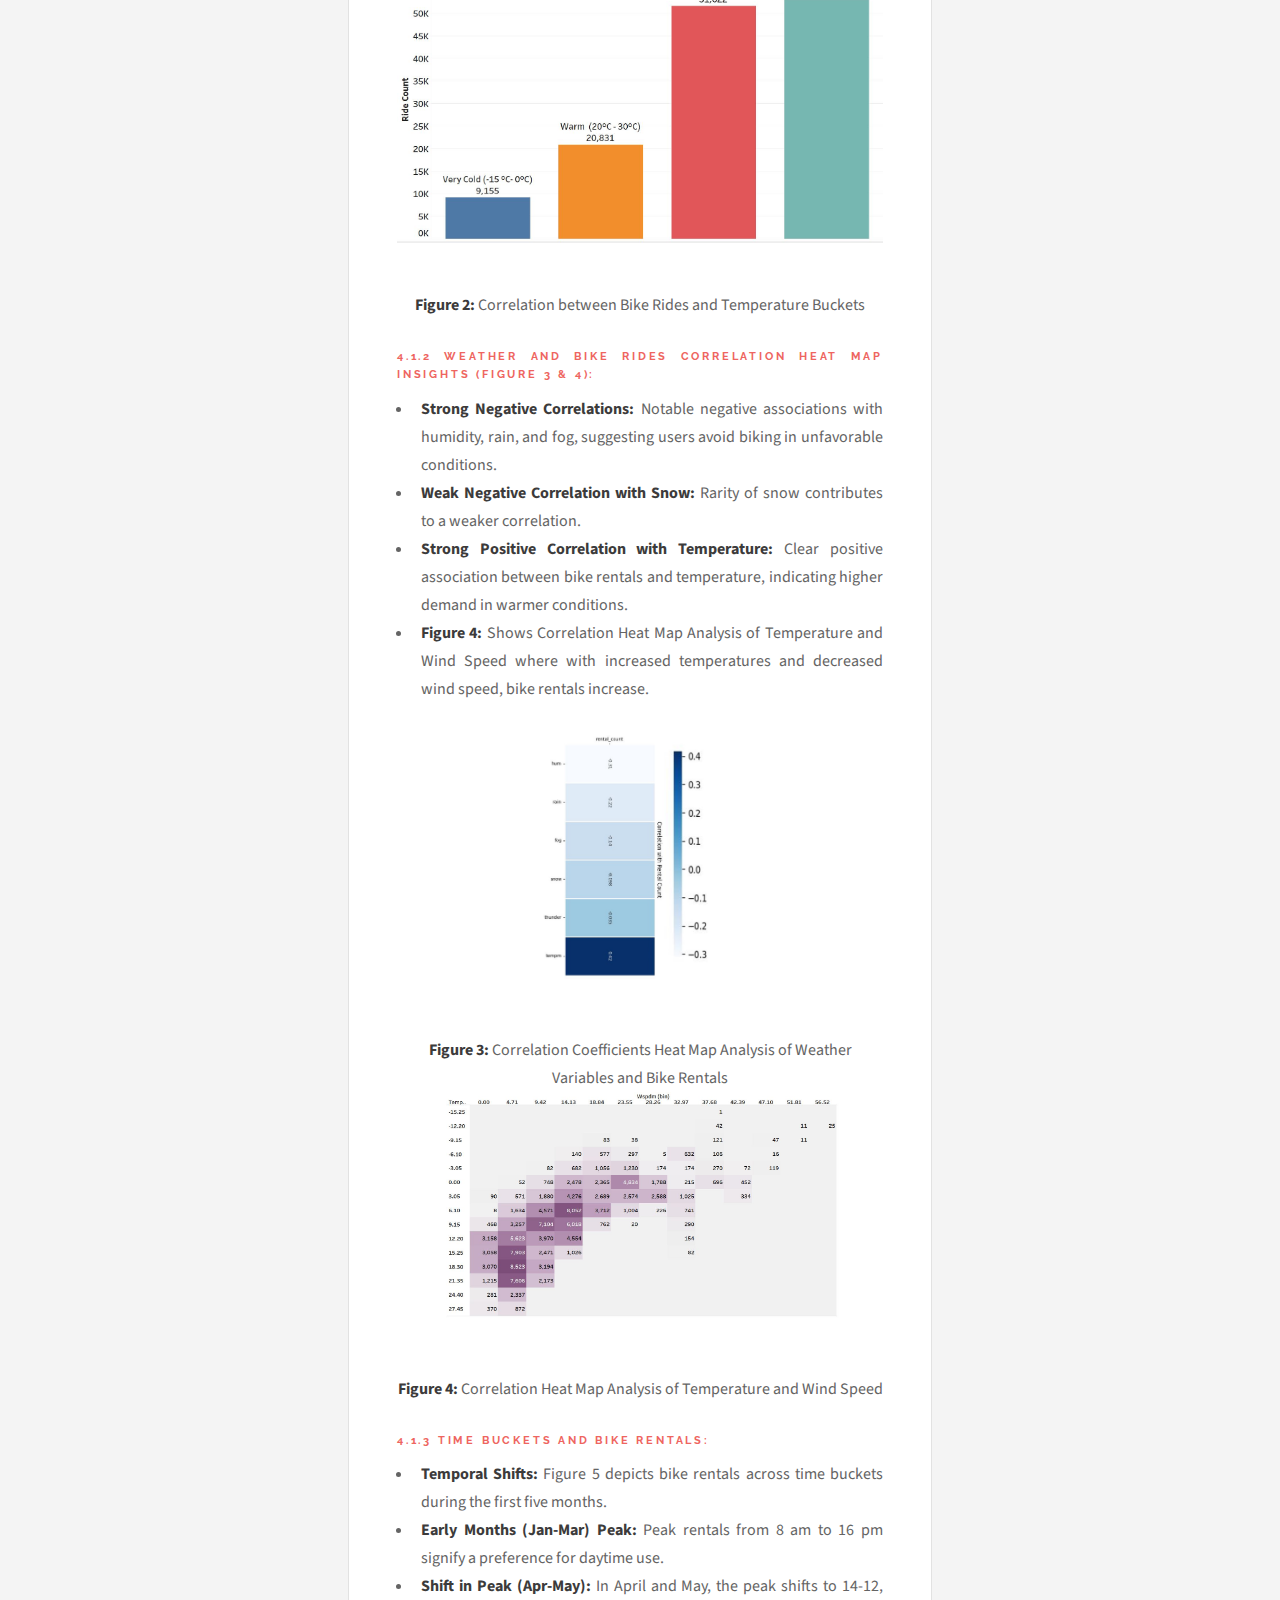
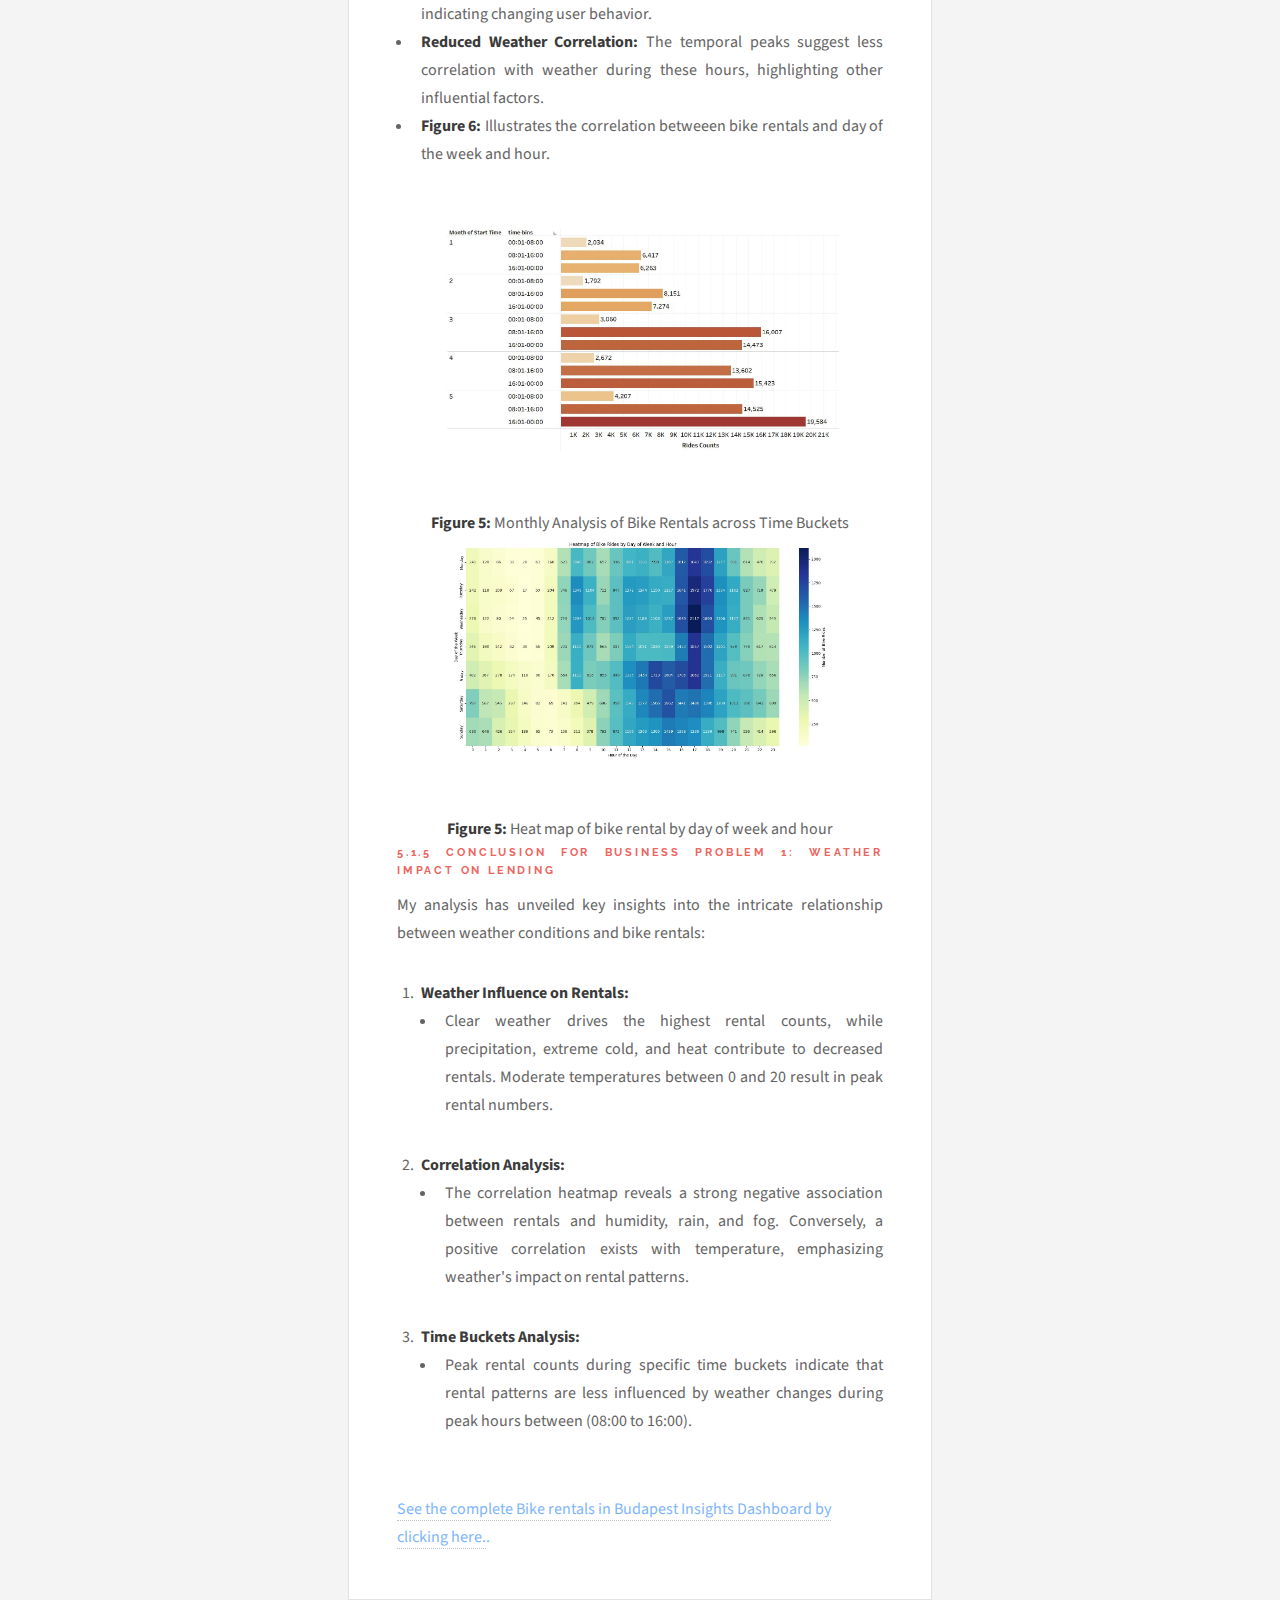
<file: Bike.html>
<!DOCTYPE HTML>
<!--
	Future Imperfect by HTML5 UP
	html5up.net | @ajlkn
	Free for personal and commercial use under the CCA 3.0 license (html5up.net/license)
-->
<html>
	<head>
		<title>Single - Hasan's Analytics: Elevating Insights </title>
		<meta charset="utf-8" />
		<meta name="viewport" content="width=device-width, initial-scale=1, user-scalable=no" />
		<link rel="stylesheet" href="assets/css/main.css" />

		<style>
		   body {
            margin:  100px 300px 100px 300px; /* Adjust the margin as needed */
        }
		

		.scrollable-content {
			max-height: 200px; /* Adjust the maximum height as needed */
    overflow-y: scroll;
    border: 3px solid #53a7eb; /* Add border around the scrollable content */
	max-height: 400px;
	width: 800px;
  }
  

  table {
    border-collapse: collapse;
    width: 100%;
  }

  th, td {
    border: 1px solid #ddd;
    padding: 8px;
    text-align: left;
  }

  th {
    background-color: #f2f2f2;
  }

  thead {
    position: sticky;
    top: 0;
    background-color: #f2f2f2;
    z-index: 1;
  }
	</style>
	</head>
	<body class="single is-preload">

		<!-- Wrapper -->
			<div id="wrapper">

				<!-- Header -->
				<header id="header">
					<h1><a href="index.html">My portfolio </a></h1>
					<nav class="links">
						<ul>
							<li><a href="https://m2.mtmt.hu/gui2/?mode=search&query=publication;labelOrMtid;eq;hasan%20atrash">Publication list</a></li>
							<li><a href="https://www.linkedin.com/in/hasan-atrash-657b0413a">LinkedIn</a></li>
							<li><a href="https://github.com/Atrash87">GitHUb</a></li>
							<li><a href="https://public.tableau.com/app/profile/hasan.atrash/vizzes">Tableau</a></li>
							<li><a href="About me.html">About me</a></li>
						</ul>
					</nav>
						<nav class="main">
							<ul>
								<li class="search">
									<a class="fa-search" href="#search">Search</a>
									<form id="search" method="get" action="#">
										<input type="text" name="query" placeholder="Search" />
									</form>
								</li>
								<li class="menu">
									<a class="fa-bars" href="#menu">Menu</a>
								</li>
							</ul>
						</nav>
					</header>

				<!-- Menu -->
				<!--	<section id="menu">-->

						<!-- Search -->
						<!--	<section> 
								<form class="search" method="get" action="#">
									<input type="text" name="query" placeholder="Search" />
								</form>
							</section>

						<!-- Links -->
					<!--		<section>
								<ul class="links">
									<li>
										<a href="#">
											<h3>Lorem ipsum</h3>
											<p>Feugiat tempus veroeros dolor</p>
										</a>
									</li>
									<li>
										<a href="#">
											<h3>Dolor sit amet</h3>
											<p>Sed vitae justo condimentum</p>
										</a>
									</li>
									<li>
										<a href="#">
											<h3>Feugiat veroeros</h3>
											<p>Phasellus sed ultricies mi congue</p>
										</a>
									</li>
									<li>
										<a href="#">
											<h3>Etiam sed consequat</h3>
											<p>Porta lectus amet ultricies</p>
										</a>
									</li>
								</ul>
							</section>

						<!-- Actions -->
						<!--	<section>
								<ul class="actions stacked">
									<li><a href="#" class="button large fit">Log In</a></li>
								</ul>
							</section>

					</section>

				<!-- Main -->
					<div id="main">

						<!-- Post -->
							<article class="post">
								<header>
									<div class="title">
										<h2><a href="#">Bike rentals in Budapest </a></h2>
										<p><a href="https://public.tableau.com/app/profile/hasan.atrash/viz/Renewable_Energy_Analysis_17025618216780/Dashboard1" target="_blank">Five months bike rentals insights</a>.</p>

									
								</header>
								
								
																
								<h2  style="color: rgb(238, 101, 96); font-weight: bold;"> 1.Introduction</h2>

<p class="justified-text">In this analysis, we delve into the intersection of weather conditions and bike rentals, aiming to provide insights and solutions to one business question as follows: The primary objectives are as follows:
    <h4> - Weather Impact on Lending:</h4>
    <ul>
        <li>Explore the relationship between weather variables and bike rentals.</li>
        <li>Identify routes, times of the day, or specific periods less influenced by weather conditions.</li>
        <li>Investigate potential factors contributing to decreased weather relevance.</li>
      </ul>
      
     Data source <a style="color: rgb(99, 189, 231);" href="https://dms.sztaki.hu/bubi/" target="_blank">HUNREN</a>.
	
	<br>		

<h2  style="color: rgb(238, 101, 96); font-weight: bold;"> 2.Project Overview</h2>
<h3  style="color: rgb(238, 101, 96); font-weight: bold;"> 2.1 Overview of the Dataset</h3>

<p class="justified-text">The dataset used for this analysis is stored in an Excel files named Station_data.csv, Train.csv, weather-data.csv
    The data contains information about dates of bike rides, weather conditions, and routes for five consecutive months Jan to May.
     </p>
     <p class="justified-text"> The data contains information about dates of bike rides, weather conditions, and routes for five consecutive months Jan to May.
         </p>
<h3  style="color: rgb(238, 101, 96); font-weight: bold;"> 2.2 Data Cleaning and Preprocessing</h3>
<p class="justified-text">The dataset, available on <a style="color: rgb(99, 189, 231);" href="https://dms.sztaki.hu/bubi/" target="_blank">HUNREN</a>, spans from Jan - 2015 to May - 2015. <br>
 Several data cleaning and preprocessing steps were undertaken to ensure the quality and usability of the dataset:<br>

<strong>Duplicate Rows:</strong> Duplicate rows in the dataset were identified and removed.<br>
<strong>Missing Values:</strong> Missing values, denoted as '-999' for some weather-related variables, were handled appropriately, considering their impact on the analysis.<br>
<strong>Route Formation:</strong> A new variable, 'Route,' was created by combining 'start_location' and 'end_location' to facilitate route-based analysis.<br>
<strong>Merging Station and Weather Data:</strong> To enhance the dataset, station data and weather data were merged with the training data based on common columns.<br>
</p>

<style>
    .justified-text {
        text-align: justify;
    }
</style>

<div class="justified-text">
    <h2 style="color: rgb(238, 101, 96); font-weight: bold;">3. Methodology</h2>
        <p> The exploration of the dataset was conducted using SQL for initial insights into its structure and basic metrics. Python was employed for in-depth analysis, utilizing statistical techniques to identify relationships between variables. Tableau was then used to visualize and interpret the findings, creating dynamic representations. The integration of SQL, Python, and Tableau provided a comprehensive understanding of the dataset, enabling precise responses to the business questions.<br>

            <h3  style="color: rgb(238, 101, 96); font-weight: bold;"> 3.1 Key Findings</h3>
    <ul>
        <li><strong>Weather Impact:</strong> Analysis revealed that weather conditions have a notable impact on bike rentals. Specific routes, times of the day, or periods exhibit varying sensitivity to weather changes.</li>
        <li><strong>Optimal Ad Placement:</strong> Based on user engagement patterns, recommendations for optimal ad placement were identified. Key rental points during specific months were suggested to maximize ad visibility.</li>
        <li><strong>Route Popularity:</strong> Certain routes consistently ranked high in popularity, indicating user preferences. Understanding these patterns can inform business strategies for resource allocation and service enhancement.</li>
        <li><strong>Data Integration:</strong> Merging station, weather, and rental data facilitated a comprehensive analysis, providing valuable insights into the interplay of factors affecting bike rentals.</li>
    </ul>

    <h2 style="color: rgb(238, 101, 96); font-weight: bold;">4. Results</h2>
    <h3  style="color: rgb(238, 101, 96); font-weight: bold;">4.1 Weather Impact on Lending</h3>
    <h4  style="color: rgb(238, 101, 96); font-weight: bold;">4.1.1 Weather and Bike Rentals Relationship:</h4>
    <ul>
        <li><strong>Clear Weather Dominance:</strong> Bike rentals peak during clear weather conditions, indicating a positive correlation between favorable weather and user demand (see Figure 1).</li>
        <li><strong>Impact of Precipitation:</strong> Rental counts significantly decrease during precipitation, emphasizing the negative influence of rain or snow on bike usage.</li>
        <li><strong>Temperature Influence:</strong> Rentals are lowest during extreme temperatures (very cold: -15 to 0, hot: 20 to 30). Optimal rental counts occur in cold to moderate temperatures (0 to 20), suggesting a preference for milder climates (Figure 2).</li>
    </ul>
</div>


<figure style="text-align: center;">
    <span class="image featured"><img src="images/weather.JPG" alt="" /></span>
    <figcaption>
        <strong>Figure 1:</strong> Correlation Analysis of Weather Variables and Bike Rental Trends
    </figcaption>
</figure>
 <br>

 <figure style="text-align: center;">
    <span class="image featured"><img src="images/tempreture.JPG" alt="" /></span>
    <figcaption>
        <strong>Figure 2:</strong> Correlation between Bike Rides and Temperature Buckets
    </figcaption>
</figure>
 <br>

 <div class="justified-text">
    <h4 style="color: rgb(238, 101, 96); font-weight: bold;">4.1.2 Weather and Bike Rides Correlation Heat Map Insights (Figure 3 & 4):</h4>
    <ul>
        <li><strong>Strong Negative Correlations:</strong> Notable negative associations with humidity, rain, and fog, suggesting users avoid biking in unfavorable conditions.</li>
        <li><strong>Weak Negative Correlation with Snow:</strong> Rarity of snow contributes to a weaker correlation.</li>
        <li><strong>Strong Positive Correlation with Temperature:</strong> Clear positive association between bike rentals and temperature, indicating higher demand in warmer conditions.</li>
        <li><strong>Figure 4:</strong> Shows Correlation Heat Map Analysis of Temperature and Wind Speed where with increased temperatures and decreased wind speed, bike rentals increase.</li>

    </ul>

</div>

<figure style="text-align: center;">
    <div style="display: inline-block; margin-left: 30%;">
        <span class="image featured"><img src="images/Capture.JPG" alt="" style="width: 50%;" /></span>
    </div>
    <figcaption style="text-align: center;">
        <strong>Figure 3:</strong> Correlation Coefficients Heat Map Analysis of Weather Variables and Bike Rentals
    </figcaption>
</figure>

<figure style="text-align: center;">
    <div style="display: inline-block; margin-left: 10%;">
        <span class="image featured"><img src="images/tempwind.JPG" alt="" style="width: 90%;" /></span>
    </div>
    <figcaption style="text-align: center;">
        <strong>Figure 4:</strong> Correlation Heat Map Analysis of Temperature and Wind Speed
    </figcaption>
</figure>
 <br>

 <div class="justified-text">
    <h4 style="color: rgb(238, 101, 96); font-weight: bold;">4.1.3 Time Buckets and Bike Rentals:</h4>
    <ul>
        <li><strong>Temporal Shifts: </strong> Figure 5 depicts bike rentals across time buckets during the first five months.</li>
        <li><strong>Early Months (Jan-Mar) Peak: </strong> Peak rentals from 8 am to 16 pm signify a preference for daytime use.</li>
        <li><strong>Shift in Peak (Apr-May): </strong> In April and May, the peak shifts to 14-12, indicating changing user behavior.</li>
        <li><strong>Reduced Weather Correlation: </strong> The temporal peaks suggest less correlation with weather during these hours, highlighting other influential factors.</li>
        <li><strong>Figure 6:  </strong> Illustrates the correlation betweeen bike rentals and day of the week and hour.</li>

    </ul>

</div>
 <br>

 <figure style="text-align: center;">
    <div style="display: inline-block; margin-left: 10%;">
        <span class="image featured"><img src="images/ride count per month2.JPG" alt="" style="width: 90%;" /></span>
    </div>
    <figcaption style="text-align: center;">
        <strong>Figure 5:</strong> Monthly Analysis of Bike Rentals across Time Buckets
    </figcaption>
</figure>

<figure style="text-align: center;">
    <div style="display: inline-block; margin-left: 10%;">
        <span class="image featured"><img src="images/dayandhour.JPG" alt="" style="width: 90%;" /></span>
    </div>
    <figcaption style="text-align: center;">
        <strong>Figure 5:</strong> Heat map of bike rental by day of week and hour 
    </figcaption>
</figure>


<div class="justified-text">
    <h4 style="color: rgb(238, 101, 96); font-weight: bold;"> 5.1.5 Conclusion for Business Problem 1: Weather Impact on Lending</h4>
    <p>My analysis has unveiled key insights into the intricate relationship between weather conditions and bike rentals:</p>
    <ol>
        <li><strong>Weather Influence on Rentals:</strong>
            <ul>
                <li>Clear weather drives the highest rental counts, while precipitation, extreme cold, and heat contribute to decreased rentals. Moderate temperatures between 0 and 20 result in peak rental numbers.</li>
            </ul>
        </li>
        <li><strong>Correlation Analysis:</strong>
            <ul>
                <li>The correlation heatmap reveals a strong negative association between rentals and humidity, rain, and fog. Conversely, a positive correlation exists with temperature, emphasizing weather's impact on rental patterns.</li>
            </ul>
        </li>
        <li><strong>Time Buckets Analysis:</strong>
            <ul>
                <li>Peak rental counts during specific time buckets indicate that rental patterns are less influenced by weather changes during peak hours between (08:00 to 16:00).</li>
            </ul>
        </li>
    </ol>
</div>



<br>
<p style="color: rgb(125, 181, 253);" ><a href="https://public.tableau.com/app/profile/hasan.atrash/viz/bikeridesinBudapest/Dashboard1" target="_blank">See the complete Bike rentals in Budapest Insights Dashboard by clicking here.</a>.</p>


									


					
			

		<!-- Scripts -->
			<script src="assets/js/jquery.min.js"></script>
			<script src="assets/js/browser.min.js"></script>
			<script src="assets/js/breakpoints.min.js"></script>
			<script src="assets/js/util.js"></script>
			<script src="assets/js/main.js"></script>

	</body>
</html>
</file>
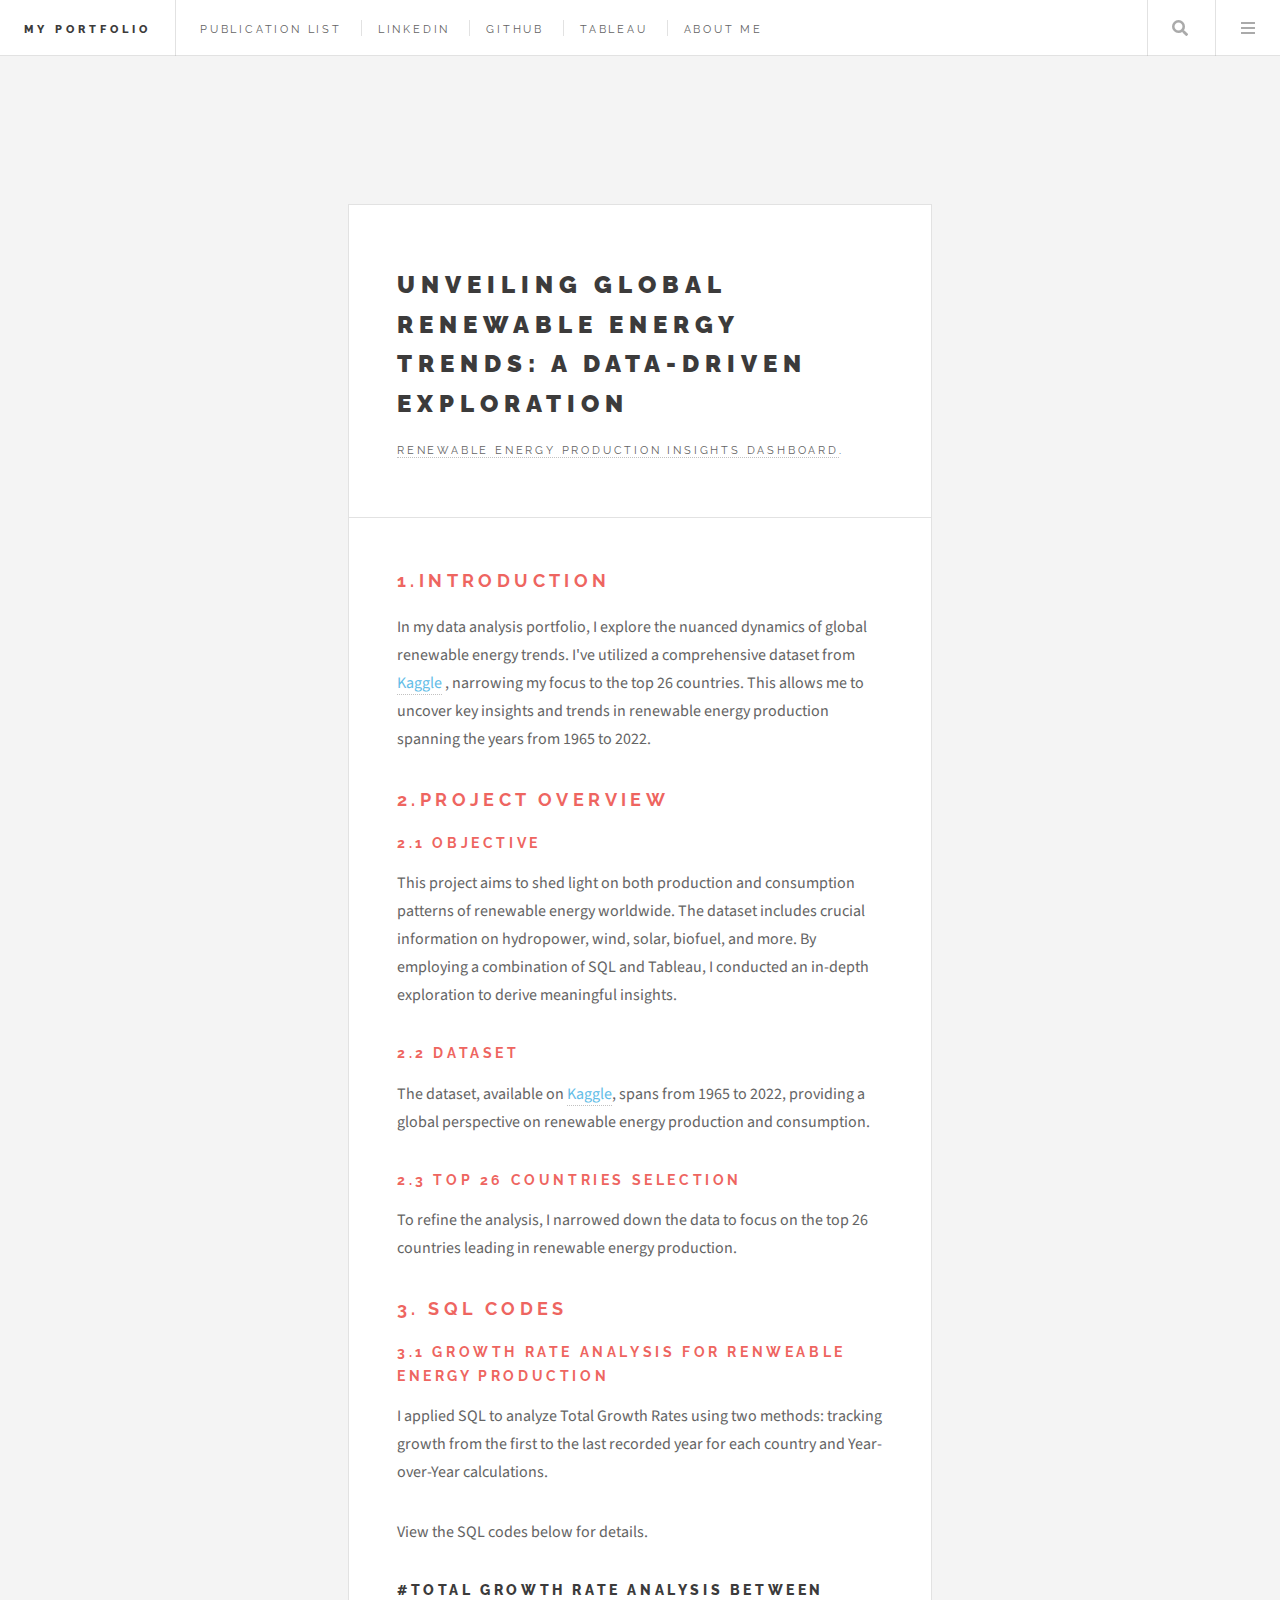
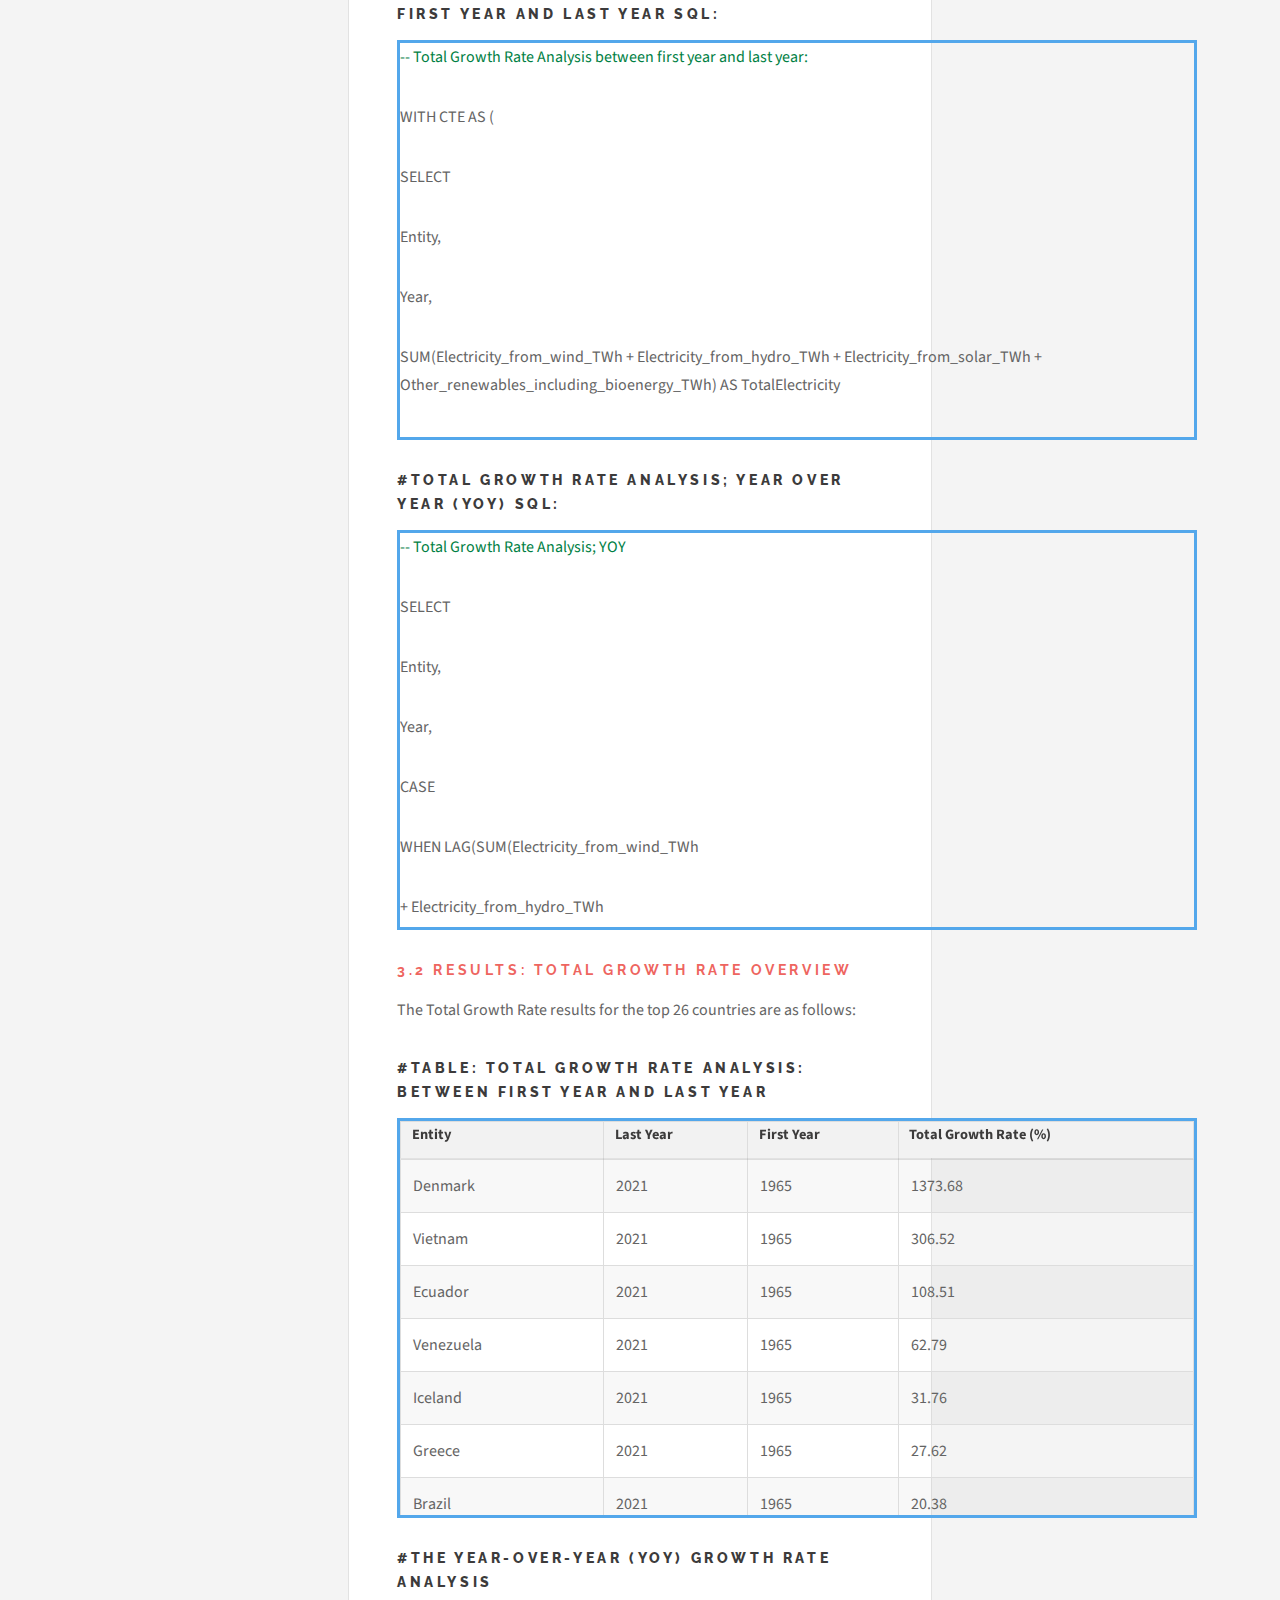
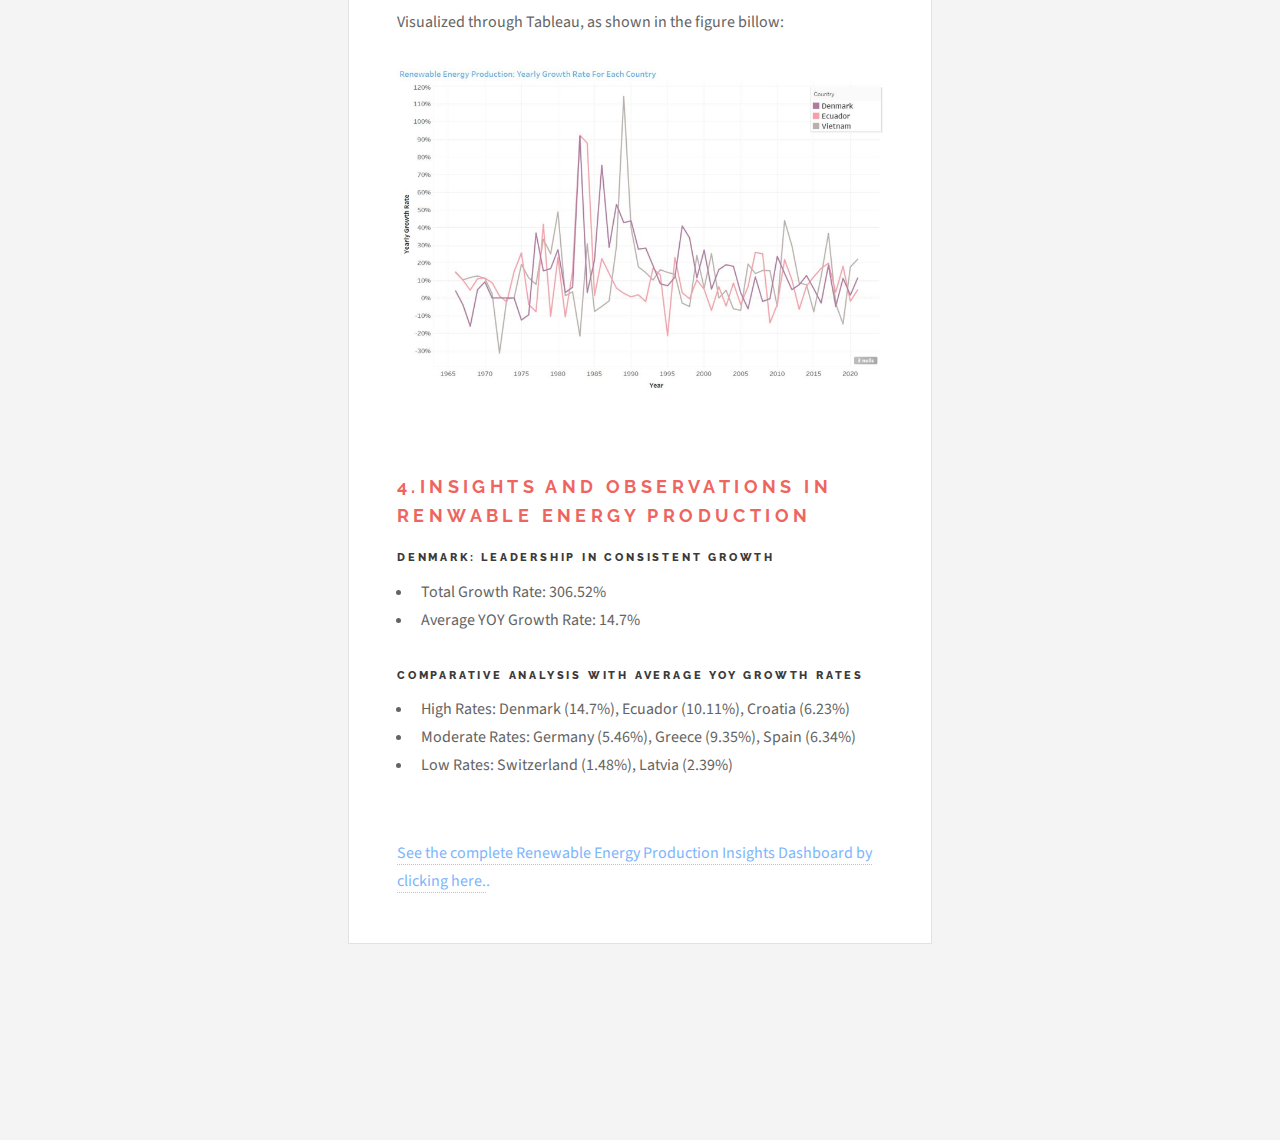
<file: Renewable.html>
<!DOCTYPE HTML>
<!--
	Future Imperfect by HTML5 UP
	html5up.net | @ajlkn
	Free for personal and commercial use under the CCA 3.0 license (html5up.net/license)
-->
<html>
	<head>
		<title>Single - Hasan's Analytics: Elevating Insights </title>
		<meta charset="utf-8" />
		<meta name="viewport" content="width=device-width, initial-scale=1, user-scalable=no" />
		<link rel="stylesheet" href="assets/css/main.css" />

		<style>
		   body {
            margin:  100px 300px 100px 300px; /* Adjust the margin as needed */
        }
		

		.scrollable-content {
			max-height: 200px; /* Adjust the maximum height as needed */
    overflow-y: scroll;
    border: 3px solid #53a7eb; /* Add border around the scrollable content */
	max-height: 400px;
	width: 800px;
  }
  

  table {
    border-collapse: collapse;
    width: 100%;
  }

  th, td {
    border: 1px solid #ddd;
    padding: 8px;
    text-align: left;
  }

  th {
    background-color: #f2f2f2;
  }

  thead {
    position: sticky;
    top: 0;
    background-color: #f2f2f2;
    z-index: 1;
  }
	</style>
	</head>
	<body class="single is-preload">

		<!-- Wrapper -->
			<div id="wrapper">

				<!-- Header -->
				<header id="header">
					<h1><a href="index.html">My portfolio </a></h1>
					<nav class="links">
						<ul>
							<li><a href="https://m2.mtmt.hu/gui2/?mode=search&query=publication;labelOrMtid;eq;hasan%20atrash">Publication list</a></li>
							<li><a href="https://www.linkedin.com/in/hasan-atrash-657b0413a">LinkedIn</a></li>
							<li><a href="https://github.com/Atrash87">GitHUb</a></li>
							<li><a href="https://public.tableau.com/app/profile/hasan.atrash/vizzes">Tableau</a></li>
							<li><a href="About me.html">About me</a></li>
						</ul>
					</nav>
						<nav class="main">
							<ul>
								<li class="search">
									<a class="fa-search" href="#search">Search</a>
									<form id="search" method="get" action="#">
										<input type="text" name="query" placeholder="Search" />
									</form>
								</li>
								<li class="menu">
									<a class="fa-bars" href="#menu">Menu</a>
								</li>
							</ul>
						</nav>
					</header>

				<!-- Menu -->
				<!--	<section id="menu">-->

						<!-- Search -->
						<!--	<section> 
								<form class="search" method="get" action="#">
									<input type="text" name="query" placeholder="Search" />
								</form>
							</section>

						<!-- Links -->
					<!--		<section>
								<ul class="links">
									<li>
										<a href="#">
											<h3>Lorem ipsum</h3>
											<p>Feugiat tempus veroeros dolor</p>
										</a>
									</li>
									<li>
										<a href="#">
											<h3>Dolor sit amet</h3>
											<p>Sed vitae justo condimentum</p>
										</a>
									</li>
									<li>
										<a href="#">
											<h3>Feugiat veroeros</h3>
											<p>Phasellus sed ultricies mi congue</p>
										</a>
									</li>
									<li>
										<a href="#">
											<h3>Etiam sed consequat</h3>
											<p>Porta lectus amet ultricies</p>
										</a>
									</li>
								</ul>
							</section>

						<!-- Actions -->
						<!--	<section>
								<ul class="actions stacked">
									<li><a href="#" class="button large fit">Log In</a></li>
								</ul>
							</section>

					</section>

				<!-- Main -->
					<div id="main">

						<!-- Post -->
							<article class="post">
								<header>
									<div class="title">
										<h2><a href="#">Unveiling Global Renewable Energy Trends: A Data-Driven Exploration</a></h2>
										<p><a href="https://public.tableau.com/app/profile/hasan.atrash/viz/Renewable_Energy_Analysis_17025618216780/Dashboard1" target="_blank">Renewable Energy Production Insights Dashboard</a>.</p>

									
								</header>
								
								
																
								<h2  style="color: rgb(238, 101, 96); font-weight: bold;"> 1.Introduction</h2>

<p class="justified-text">In my data analysis portfolio, I explore the nuanced dynamics of global renewable energy trends. I've utilized a comprehensive dataset from <a style="color: rgb(99, 189, 231);" href="https://www.kaggle.com/datasets/belayethossainds/renewable-energy-world-wide-19652022" target="_blank">Kaggle</a>
	, narrowing my focus to the top 26 countries. This allows me to uncover key insights and trends in renewable energy production spanning the years from 1965 to 2022.</p>
								
<h2  style="color: rgb(238, 101, 96); font-weight: bold;"> 2.Project Overview</h2>
<h3  style="color: rgb(238, 101, 96); font-weight: bold;"> 2.1 Objective</h3>

<p class="justified-text">This project aims to shed light on both production and consumption patterns of renewable energy worldwide. The dataset includes crucial information on hydropower, wind, solar, biofuel, and more. By employing a combination of SQL and Tableau, I conducted an in-depth exploration to derive meaningful insights. </p>
<h3  style="color: rgb(238, 101, 96); font-weight: bold;"> 2.2 dataset</h3>
<p class="justified-text">The dataset, available on <a style="color: rgb(99, 189, 231);" href="https://www.kaggle.com/datasets/belayethossainds/renewable-energy-world-wide-19652022" target="_blank">Kaggle</a>, spans from 1965 to 2022, providing a global perspective on renewable energy production and consumption.</p>
<h3  style="color: rgb(238, 101, 96); font-weight: bold;"> 2.3 Top 26 Countries Selection</h3>
<p>To refine the analysis, I narrowed down the data to focus on the top 26 countries leading in renewable energy production.</p>


<h2  style="color: rgb(238, 101, 96); font-weight: bold;"> 3. SQL codes </h2>
<h3  style="color: rgb(238, 101, 96); font-weight: bold;"> 3.1 Growth rate analysis for renweable energy production</h3>

<p class="justified-text">I applied SQL to analyze Total Growth Rates using two methods: tracking growth from the first to the last recorded year for each country and Year-over-Year calculations.</p> View the SQL codes below for details.</p>
<h3>#Total Growth Rate Analysis between first year and last year SQL:</h3>


<div class="scrollable-content">
    <p style="color: rgb(0, 128, 68);">-- Total Growth Rate Analysis between first year and last year:</p>
    <p style="text-align: left;">WITH CTE AS (</p>
		<p> SELECT 
			<p>  Entity, 
				<p>  Year,
					<p> SUM(Electricity_from_wind_TWh + Electricity_from_hydro_TWh + Electricity_from_solar_TWh + Other_renewables_including_bioenergy_TWh) AS TotalElectricity
						<p> FROM 
							<p> dbo.prod$
								<p>GROUP BY 
									<p>  Entity, Year
										<p>)

											<p>SELECT 
												<p> Entity,
													<p> MAX(Year) AS LastYear,
														<p>  MIN(Year) AS FirstYear,
															<p> MAX(TotalElectricity) / NULLIF(MIN(TotalElectricity), 0) AS TotalGrowthRate
																<p>FROM 
																	<p>  CTE
																		<p>GROUP BY 
																			<p> Entity;
    </p>
</div>
<br>
<h3>#Total Growth Rate Analysis; year over year (YOY) SQL:</h3>

<div class="scrollable-content">
	<p style="color: rgb(0, 128, 68);">-- Total Growth Rate Analysis; YOY</p>
	<p>SELECT </p>
    Entity, </p>
    Year,</p>
    CASE </p>
        WHEN LAG(SUM(Electricity_from_wind_TWh </p>+ Electricity_from_hydro_TWh </p>+ Electricity_from_solar_TWh</p> + Other_renewables_including_bioenergy_TWh))</p> OVER (PARTITION BY Entity ORDER BY Year) = 0 THEN NULL</p>
        ELSE </p>
           100* (SUM(Electricity_from_wind_TWh </p>+ Electricity_from_hydro_TWh </p>+ Electricity_from_solar_TWh </p>+ Other_renewables_including_bioenergy_TWh) </p>- LAG(SUM(Electricity_from_wind_TWh</p> + Electricity_from_hydro_TWh</p> + Electricity_from_solar_TWh </p>+ Other_renewables_including_bioenergy_TWh))</p> OVER (PARTITION BY Entity ORDER BY Year)) /</p>
            LAG(SUM(Electricity_from_wind_TWh</p> + Electricity_from_hydro_TWh</p> + Electricity_from_solar_TWh</p> + Other_renewables_including_bioenergy_TWh))</p> OVER (PARTITION BY Entity ORDER BY Year)</p>
    END AS Yearly_Growth_Rate</p>
FROM </p>
    dbo.prod$</p>
GROUP BY </p>
    Entity, Year;</p>
</div>



<br>

<h3  style="color: rgb(238, 101, 96); font-weight: bold;"> 3.2 Results: Total Growth Rate Overview</h3>
<p>The Total Growth Rate results for the top 26 countries are as follows:</p>
<h3>#Table: Total Growth Rate Analysis: between first year and last year</h3>

<!-- Table -->
<div class="scrollable-content"><table>
  <thead>
    <tr>
      <th>Entity</th>
      <th>Last Year</th>
      <th>First Year</th>
      <th>Total Growth Rate (%)</th>
    </tr>
  </thead>
  <tbody>
	<tr>
	<td> Denmark </td> 	<td>2021	</td> <td>1965</td>	<td>1373.68</td></tr>
	<td> Vietnam	</td> 	<td>2021	</td> <td>1965</td>	<td>306.52	</td></tr>
	<td> Ecuador
	</td> 	<td>2021	</td> <td>1965</td>	<td>108.51
	</td></tr>
	<td> Venezuela
	</td> 	<td>2021	</td> <td>1965</td>	<td>62.79
	</td></tr>
	<td> Iceland
	</td> 	<td>2021	</td> <td>1965</td>	<td>31.76
	</td></tr>
	<td> Greece
	</td> 	<td>2021	</td> <td>1965</td>	<td>27.62
	</td></tr>
	<td> Brazil
	</td> 	<td>2021	</td> <td>1965</td>	<td>20.38
	</td></tr>
	<td> Sri Lanka
	</td> 	<td>2021	</td> <td>1965</td>	<td>19.56
	</td></tr>
	<td> Germany

	</td> 	<td>2021	</td> <td>1965</td>	<td>18.33

	</td></tr>
	<td> Colombia

	</td> 	<td>2021	</td> <td>1965</td>	<td>17.31

	</td></tr>
	<td> Peru

	</td> 	<td>2021	</td> <td>1965</td>	<td>13.42

	</td></tr>
	<td> Chile

	</td> 	<td>2021	</td> <td>1965</td>	<td>12.04

	</td></tr>
	<td> Portugal


	</td> 	<td>2021	</td> <td>1965</td>	<td>7.72


	</td></tr>
	<td> Spain


	</td> 	<td>2021	</td> <td>1965</td>	<td>6.41


	</td></tr>
</td></tr>
<td> Finland


</td> 	<td>2021	</td> <td>1965</td>	<td>4.32


</td></tr>
<td> Canada


</td> 	<td>2021	</td> <td>1965</td>	<td>3.68


</td></tr>

</td></tr>
<td> Italy



</td> 	<td>2021	</td> <td>1965</td>	<td>3.45

</td></tr>
<td> Austria




</td> 	<td>2021	</td> <td>1965</td>	<td>3.44


</td></tr><td> New Zealand




</td> 	<td>2021	</td> <td>1965</td>	<td>3.18


</td></tr>


</td></tr><td> Norway





</td> 	<td>2021	</td> <td>1965</td>	<td>3.1



</td></tr>
</td></tr><td> Latvia

</td> 	<td>2021	</td> <td>1985</td>	<td>2.93
</td></tr>

</td></tr>
</td></tr><td> Sweden


</td> 	<td>2021	</td> <td>1965</td>	<td>2.78
</td></tr>
</td></tr>
</td></tr><td> Croatia


</td> 	<td>2021	</td> <td>1990</td>	<td>2.67

</td></tr>

</td></tr><td> Slovenia



</td> 	<td>2021	</td> <td>1990</td>	<td>2.23


</td></tr>
</td></tr><td> Switzerland




</td> 	<td>2021	</td> <td>1965</td>	<td>1.69



</td></tr>

  </tbody>
</table>
</div>
<br>

<h3>#The Year-over-Year (YOY) Growth Rate Analysis</h3> <p> Visualized through Tableau, as shown in the figure billow:</p>

<span class="image featured"><img src="images/Growthfinal.JPG" alt="" /></span>
					
								
<br>
<h2  style="color: rgb(238, 101, 96); font-weight: bold;"> 4.Insights and observations in renwable energy production</h2>
<h4> Denmark: Leadership in Consistent Growth  </h4>
<ul>
	<li>Total Growth Rate: 306.52%</li>
	<li>Average YOY Growth Rate: 14.7%</li>
  </ul>
  
  <h4> Comparative Analysis with Average YOY Growth Rates </h4>
  <ul>
	<li>High Rates: Denmark (14.7%), Ecuador (10.11%), Croatia (6.23%)</li>
	<li>Moderate Rates: Germany (5.46%), Greece (9.35%), Spain (6.34%)</li>
	<li>Low Rates: Switzerland (1.48%), Latvia (2.39%)</li>
  </ul>

<br>
<p style="color: rgb(125, 181, 253);" ><a href="https://public.tableau.com/app/profile/hasan.atrash/viz/Renewable_Energy_Analysis_17025618216780/Dashboard1" target="_blank">See the complete Renewable Energy Production Insights Dashboard by clicking here.</a>.</p>


									


					
			

		<!-- Scripts -->
			<script src="assets/js/jquery.min.js"></script>
			<script src="assets/js/browser.min.js"></script>
			<script src="assets/js/breakpoints.min.js"></script>
			<script src="assets/js/util.js"></script>
			<script src="assets/js/main.js"></script>

	</body>
</html>
</file>
<file: assets/css/main.css>
@import url(fontawesome-all.min.css);
@import url("https://fonts.googleapis.com/css?family=Source+Sans+Pro:400,700|Raleway:400,800,900");

/*
	Future Imperfect by HTML5 UP
	html5up.net | @ajlkn
	Free for personal and commercial use under the CCA 3.0 license (html5up.net/license)
*/

html, body, div, span, applet, object,
iframe, h1, h2, h3, h4, h5, h6, p, blockquote,
pre, a, abbr, acronym, address, big, cite,
code, del, dfn, em, img, ins, kbd, q, s, samp,
small, strike, strong, sub, sup, tt, var, b,
u, i, center, dl, dt, dd, ol, ul, li, fieldset,
form, label, legend, table, caption, tbody,
tfoot, thead, tr, th, td, article, aside,
canvas, details, embed, figure, figcaption,
footer, header, hgroup, menu, nav, output, ruby,
section, summary, time, mark, audio, video {
	margin: 0;
	padding: 0;
	border: 0;
	font-size: 100%;
	font: inherit;
	vertical-align: baseline;}

article, aside, details, figcaption, figure,
footer, header, hgroup, menu, nav, section {
	display: block;}

body {
	line-height: 1;
}

ol, ul {
	list-style: none;
}

blockquote, q {
	quotes: none;
}

	blockquote:before, blockquote:after, q:before, q:after {
		content: '';
		content: none;
	}

table {
	border-collapse: collapse;
	border-spacing: 0;
}

body {
	-webkit-text-size-adjust: none;
}

mark {
	background-color: transparent;
	color: inherit;
}

input::-moz-focus-inner {
	border: 0;
	padding: 0;
}

input, select, textarea {
	-moz-appearance: none;
	-webkit-appearance: none;
	-ms-appearance: none;
	appearance: none;
}

/* Basic */

	@-ms-viewport {
		width: device-width;
	}

	body {
		-ms-overflow-style: scrollbar;
	}

	@media screen and (max-width: 480px) {

		html, body {
			min-width: 320px;
		}

	}

	html {
		box-sizing: border-box;
	}

	*, *:before, *:after {
		box-sizing: inherit;
	}

	body {
		background: #f4f4f4;
	}

		body.is-preload *, body.is-preload *:before, body.is-preload *:after {
			-moz-animation: none !important;
			-webkit-animation: none !important;
			-ms-animation: none !important;
			animation: none !important;
			-moz-transition: none !important;
			-webkit-transition: none !important;
			-ms-transition: none !important;
			transition: none !important;
		}

/* Type */

	body, input, select, textarea {
		color: #646464;
		font-family: "Source Sans Pro", Helvetica, sans-serif;
		font-size: 14pt;
		font-weight: 400;
		line-height: 1.75;
	}

		@media screen and (max-width: 1680px) {

			body, input, select, textarea {
				font-size: 12pt;
			}

		}

		@media screen and (max-width: 1280px) {

			body, input, select, textarea {
				font-size: 12pt;
			}

		}

		@media screen and (max-width: 980px) {

			body, input, select, textarea {
				font-size: 12pt;
			}

		}

		@media screen and (max-width: 736px) {

			body, input, select, textarea {
				font-size: 12pt;
			}

		}

		@media screen and (max-width: 480px) {

			body, input, select, textarea {
				font-size: 12pt;
			}

		}

	a {
		-moz-transition: color 0.2s ease, border-bottom-color 0.2s ease;
		-webkit-transition: color 0.2s ease, border-bottom-color 0.2s ease;
		-ms-transition: color 0.2s ease, border-bottom-color 0.2s ease;
		transition: color 0.2s ease, border-bottom-color 0.2s ease;
		border-bottom: dotted 1px rgba(160, 160, 160, 0.65);
		color: inherit;
		text-decoration: none;
	}

		a:before {
			-moz-transition: color 0.2s ease;
			-webkit-transition: color 0.2s ease;
			-ms-transition: color 0.2s ease;
			transition: color 0.2s ease;
		}

		a:hover {
			border-bottom-color: transparent;
			color: #2ebaae !important;
		}

			a:hover:before {
				color: #2ebaae !important;
			}

	strong, b {
		color: #3c3b3b;
		font-weight: 700;
	}

	em, i {
		font-style: italic;
	}

	p {
		margin: 0 0 2em 0;
	}

	h1, h2, h3, h4, h5, h6 {
		color: #3c3b3b;
		font-family: "Raleway", Helvetica, sans-serif;
		font-weight: 800;
		letter-spacing: 0.25em;
		line-height: 1.65;
		margin: 0 0 1em 0;
		text-transform: uppercase;
	}

		h1 a, h2 a, h3 a, h4 a, h5 a, h6 a {
			color: inherit;
			border-bottom: 0;
		}

	h2 {
		font-size: 1.1em;
	}

	h3 {
		font-size: 0.9em;
	}

	h4 {
		font-size: 0.7em;
	}

	h5 {
		font-size: 0.7em;
	}

	h6 {
		font-size: 0.7em;
	}

	sub {
		font-size: 0.8em;
		position: relative;
		top: 0.5em;
	}

	sup {
		font-size: 0.8em;
		position: relative;
		top: -0.5em;
	}

	blockquote {
		border-left: solid 4px rgba(160, 160, 160, 0.3);
		font-style: italic;
		margin: 0 0 2em 0;
		padding: 0.5em 0 0.5em 2em;
	}

	code {
		background: rgba(160, 160, 160, 0.075);
		border: solid 1px rgba(160, 160, 160, 0.3);
		font-family: "Courier New", monospace;
		font-size: 0.9em;
		margin: 0 0.25em;
		padding: 0.25em 0.65em;
	}

	pre {
		-webkit-overflow-scrolling: touch;
		font-family: "Courier New", monospace;
		font-size: 0.9em;
		margin: 0 0 2em 0;
	}

		pre code {
			display: block;
			line-height: 1.75em;
			padding: 1em 1.5em;
			overflow-x: auto;
		}

	hr {
		border: 0;
		border-bottom: solid 1px rgba(160, 160, 160, 0.3);
		margin: 2em 0;
	}

		hr.major {
			margin: 3em 0;
		}

	.align-left {
		text-align: left;
	}

	.align-center {
		text-align: center;
	}

	.align-right {
		text-align: right;
	}

/* Row */

	.row {
		display: flex;
		flex-wrap: wrap;
		box-sizing: border-box;
		align-items: stretch;
	}

		.row > * {
			box-sizing: border-box;
		}

		.row.gtr-uniform > * > :last-child {
			margin-bottom: 0;
		}

		.row.aln-left {
			justify-content: flex-start;
		}

		.row.aln-center {
			justify-content: center;
		}

		.row.aln-right {
			justify-content: flex-end;
		}

		.row.aln-top {
			align-items: flex-start;
		}

		.row.aln-middle {
			align-items: center;
		}

		.row.aln-bottom {
			align-items: flex-end;
		}

		.row > .imp {
			order: -1;
		}

		.row > .col-1 {
			width: 8.33333%;
		}

		.row > .off-1 {
			margin-left: 8.33333%;
		}

		.row > .col-2 {
			width: 16.66667%;
		}

		.row > .off-2 {
			margin-left: 16.66667%;
		}

		.row > .col-3 {
			width: 25%;
		}

		.row > .off-3 {
			margin-left: 25%;
		}

		.row > .col-4 {
			width: 33.33333%;
		}

		.row > .off-4 {
			margin-left: 33.33333%;
		}

		.row > .col-5 {
			width: 41.66667%;
		}

		.row > .off-5 {
			margin-left: 41.66667%;
		}

		.row > .col-6 {
			width: 50%;
		}

		.row > .off-6 {
			margin-left: 50%;
		}

		.row > .col-7 {
			width: 58.33333%;
		}

		.row > .off-7 {
			margin-left: 58.33333%;
		}

		.row > .col-8 {
			width: 66.66667%;
		}

		.row > .off-8 {
			margin-left: 66.66667%;
		}

		.row > .col-9 {
			width: 75%;
		}

		.row > .off-9 {
			margin-left: 75%;
		}

		.row > .col-10 {
			width: 83.33333%;
		}

		.row > .off-10 {
			margin-left: 83.33333%;
		}

		.row > .col-11 {
			width: 91.66667%;
		}

		.row > .off-11 {
			margin-left: 91.66667%;
		}

		.row > .col-12 {
			width: 100%;
		}

		.row > .off-12 {
			margin-left: 100%;
		}

		.row.gtr-0 {
			margin-top: 0;
			margin-left: 0em;
		}

			.row.gtr-0 > * {
				padding: 0 0 0 0em;
			}

			.row.gtr-0.gtr-uniform {
				margin-top: 0em;
			}

				.row.gtr-0.gtr-uniform > * {
					padding-top: 0em;
				}

		.row.gtr-25 {
			margin-top: 0;
			margin-left: -0.25em;
		}

			.row.gtr-25 > * {
				padding: 0 0 0 0.25em;
			}

			.row.gtr-25.gtr-uniform {
				margin-top: -0.25em;
			}

				.row.gtr-25.gtr-uniform > * {
					padding-top: 0.25em;
				}

		.row.gtr-50 {
			margin-top: 0;
			margin-left: -0.5em;
		}

			.row.gtr-50 > * {
				padding: 0 0 0 0.5em;
			}

			.row.gtr-50.gtr-uniform {
				margin-top: -0.5em;
			}

				.row.gtr-50.gtr-uniform > * {
					padding-top: 0.5em;
				}

		.row {
			margin-top: 0;
			margin-left: -1em;
		}

			.row > * {
				padding: 0 0 0 1em;
			}

			.row.gtr-uniform {
				margin-top: -1em;
			}

				.row.gtr-uniform > * {
					padding-top: 1em;
				}

		.row.gtr-150 {
			margin-top: 0;
			margin-left: -1.5em;
		}

			.row.gtr-150 > * {
				padding: 0 0 0 1.5em;
			}

			.row.gtr-150.gtr-uniform {
				margin-top: -1.5em;
			}

				.row.gtr-150.gtr-uniform > * {
					padding-top: 1.5em;
				}

		.row.gtr-200 {
			margin-top: 0;
			margin-left: -2em;
		}

			.row.gtr-200 > * {
				padding: 0 0 0 2em;
			}

			.row.gtr-200.gtr-uniform {
				margin-top: -2em;
			}

				.row.gtr-200.gtr-uniform > * {
					padding-top: 2em;
				}

		@media screen and (max-width: 1680px) {

			.row {
				display: flex;
				flex-wrap: wrap;
				box-sizing: border-box;
				align-items: stretch;
			}

				.row > * {
					box-sizing: border-box;
				}

				.row.gtr-uniform > * > :last-child {
					margin-bottom: 0;
				}

				.row.aln-left {
					justify-content: flex-start;
				}

				.row.aln-center {
					justify-content: center;
				}

				.row.aln-right {
					justify-content: flex-end;
				}

				.row.aln-top {
					align-items: flex-start;
				}

				.row.aln-middle {
					align-items: center;
				}

				.row.aln-bottom {
					align-items: flex-end;
				}

				.row > .imp-xlarge {
					order: -1;
				}

				.row > .col-1-xlarge {
					width: 8.33333%;
				}

				.row > .off-1-xlarge {
					margin-left: 8.33333%;
				}

				.row > .col-2-xlarge {
					width: 16.66667%;
				}

				.row > .off-2-xlarge {
					margin-left: 16.66667%;
				}

				.row > .col-3-xlarge {
					width: 25%;
				}

				.row > .off-3-xlarge {
					margin-left: 25%;
				}

				.row > .col-4-xlarge {
					width: 33.33333%;
				}

				.row > .off-4-xlarge {
					margin-left: 33.33333%;
				}

				.row > .col-5-xlarge {
					width: 41.66667%;
				}

				.row > .off-5-xlarge {
					margin-left: 41.66667%;
				}

				.row > .col-6-xlarge {
					width: 50%;
				}

				.row > .off-6-xlarge {
					margin-left: 50%;
				}

				.row > .col-7-xlarge {
					width: 58.33333%;
				}

				.row > .off-7-xlarge {
					margin-left: 58.33333%;
				}

				.row > .col-8-xlarge {
					width: 66.66667%;
				}

				.row > .off-8-xlarge {
					margin-left: 66.66667%;
				}

				.row > .col-9-xlarge {
					width: 75%;
				}

				.row > .off-9-xlarge {
					margin-left: 75%;
				}

				.row > .col-10-xlarge {
					width: 83.33333%;
				}

				.row > .off-10-xlarge {
					margin-left: 83.33333%;
				}

				.row > .col-11-xlarge {
					width: 91.66667%;
				}

				.row > .off-11-xlarge {
					margin-left: 91.66667%;
				}

				.row > .col-12-xlarge {
					width: 100%;
				}

				.row > .off-12-xlarge {
					margin-left: 100%;
				}

				.row.gtr-0 {
					margin-top: 0;
					margin-left: 0em;
				}

					.row.gtr-0 > * {
						padding: 0 0 0 0em;
					}

					.row.gtr-0.gtr-uniform {
						margin-top: 0em;
					}

						.row.gtr-0.gtr-uniform > * {
							padding-top: 0em;
						}

				.row.gtr-25 {
					margin-top: 0;
					margin-left: -0.25em;
				}

					.row.gtr-25 > * {
						padding: 0 0 0 0.25em;
					}

					.row.gtr-25.gtr-uniform {
						margin-top: -0.25em;
					}

						.row.gtr-25.gtr-uniform > * {
							padding-top: 0.25em;
						}

				.row.gtr-50 {
					margin-top: 0;
					margin-left: -0.5em;
				}

					.row.gtr-50 > * {
						padding: 0 0 0 0.5em;
					}

					.row.gtr-50.gtr-uniform {
						margin-top: -0.5em;
					}

						.row.gtr-50.gtr-uniform > * {
							padding-top: 0.5em;
						}

				.row {
					margin-top: 0;
					margin-left: -1em;
				}

					.row > * {
						padding: 0 0 0 1em;
					}

					.row.gtr-uniform {
						margin-top: -1em;
					}

						.row.gtr-uniform > * {
							padding-top: 1em;
						}

				.row.gtr-150 {
					margin-top: 0;
					margin-left: -1.5em;
				}

					.row.gtr-150 > * {
						padding: 0 0 0 1.5em;
					}

					.row.gtr-150.gtr-uniform {
						margin-top: -1.5em;
					}

						.row.gtr-150.gtr-uniform > * {
							padding-top: 1.5em;
						}

				.row.gtr-200 {
					margin-top: 0;
					margin-left: -2em;
				}

					.row.gtr-200 > * {
						padding: 0 0 0 2em;
					}

					.row.gtr-200.gtr-uniform {
						margin-top: -2em;
					}

						.row.gtr-200.gtr-uniform > * {
							padding-top: 2em;
						}

		}

		@media screen and (max-width: 1280px) {

			.row {
				display: flex;
				flex-wrap: wrap;
				box-sizing: border-box;
				align-items: stretch;
			}

				.row > * {
					box-sizing: border-box;
				}

				.row.gtr-uniform > * > :last-child {
					margin-bottom: 0;
				}

				.row.aln-left {
					justify-content: flex-start;
				}

				.row.aln-center {
					justify-content: center;
				}

				.row.aln-right {
					justify-content: flex-end;
				}

				.row.aln-top {
					align-items: flex-start;
				}

				.row.aln-middle {
					align-items: center;
				}

				.row.aln-bottom {
					align-items: flex-end;
				}

				.row > .imp-large {
					order: -1;
				}

				.row > .col-1-large {
					width: 8.33333%;
				}

				.row > .off-1-large {
					margin-left: 8.33333%;
				}

				.row > .col-2-large {
					width: 16.66667%;
				}

				.row > .off-2-large {
					margin-left: 16.66667%;
				}

				.row > .col-3-large {
					width: 25%;
				}

				.row > .off-3-large {
					margin-left: 25%;
				}

				.row > .col-4-large {
					width: 33.33333%;
				}

				.row > .off-4-large {
					margin-left: 33.33333%;
				}

				.row > .col-5-large {
					width: 41.66667%;
				}

				.row > .off-5-large {
					margin-left: 41.66667%;
				}

				.row > .col-6-large {
					width: 50%;
				}

				.row > .off-6-large {
					margin-left: 50%;
				}

				.row > .col-7-large {
					width: 58.33333%;
				}

				.row > .off-7-large {
					margin-left: 58.33333%;
				}

				.row > .col-8-large {
					width: 66.66667%;
				}

				.row > .off-8-large {
					margin-left: 66.66667%;
				}

				.row > .col-9-large {
					width: 75%;
				}

				.row > .off-9-large {
					margin-left: 75%;
				}

				.row > .col-10-large {
					width: 83.33333%;
				}

				.row > .off-10-large {
					margin-left: 83.33333%;
				}

				.row > .col-11-large {
					width: 91.66667%;
				}

				.row > .off-11-large {
					margin-left: 91.66667%;
				}

				.row > .col-12-large {
					width: 100%;
				}

				.row > .off-12-large {
					margin-left: 100%;
				}

				.row.gtr-0 {
					margin-top: 0;
					margin-left: 0em;
				}

					.row.gtr-0 > * {
						padding: 0 0 0 0em;
					}

					.row.gtr-0.gtr-uniform {
						margin-top: 0em;
					}

						.row.gtr-0.gtr-uniform > * {
							padding-top: 0em;
						}

				.row.gtr-25 {
					margin-top: 0;
					margin-left: -0.25em;
				}

					.row.gtr-25 > * {
						padding: 0 0 0 0.25em;
					}

					.row.gtr-25.gtr-uniform {
						margin-top: -0.25em;
					}

						.row.gtr-25.gtr-uniform > * {
							padding-top: 0.25em;
						}

				.row.gtr-50 {
					margin-top: 0;
					margin-left: -0.5em;
				}

					.row.gtr-50 > * {
						padding: 0 0 0 0.5em;
					}

					.row.gtr-50.gtr-uniform {
						margin-top: -0.5em;
					}

						.row.gtr-50.gtr-uniform > * {
							padding-top: 0.5em;
						}

				.row {
					margin-top: 0;
					margin-left: -1em;
				}

					.row > * {
						padding: 0 0 0 1em;
					}

					.row.gtr-uniform {
						margin-top: -1em;
					}

						.row.gtr-uniform > * {
							padding-top: 1em;
						}

				.row.gtr-150 {
					margin-top: 0;
					margin-left: -1.5em;
				}

					.row.gtr-150 > * {
						padding: 0 0 0 1.5em;
					}

					.row.gtr-150.gtr-uniform {
						margin-top: -1.5em;
					}

						.row.gtr-150.gtr-uniform > * {
							padding-top: 1.5em;
						}

				.row.gtr-200 {
					margin-top: 0;
					margin-left: -2em;
				}

					.row.gtr-200 > * {
						padding: 0 0 0 2em;
					}

					.row.gtr-200.gtr-uniform {
						margin-top: -2em;
					}

						.row.gtr-200.gtr-uniform > * {
							padding-top: 2em;
						}

		}

		@media screen and (max-width: 980px) {

			.row {
				display: flex;
				flex-wrap: wrap;
				box-sizing: border-box;
				align-items: stretch;
			}

				.row > * {
					box-sizing: border-box;
				}

				.row.gtr-uniform > * > :last-child {
					margin-bottom: 0;
				}

				.row.aln-left {
					justify-content: flex-start;
				}

				.row.aln-center {
					justify-content: center;
				}

				.row.aln-right {
					justify-content: flex-end;
				}

				.row.aln-top {
					align-items: flex-start;
				}

				.row.aln-middle {
					align-items: center;
				}

				.row.aln-bottom {
					align-items: flex-end;
				}

				.row > .imp-medium {
					order: -1;
				}

				.row > .col-1-medium {
					width: 8.33333%;
				}

				.row > .off-1-medium {
					margin-left: 8.33333%;
				}

				.row > .col-2-medium {
					width: 16.66667%;
				}

				.row > .off-2-medium {
					margin-left: 16.66667%;
				}

				.row > .col-3-medium {
					width: 25%;
				}

				.row > .off-3-medium {
					margin-left: 25%;
				}

				.row > .col-4-medium {
					width: 33.33333%;
				}

				.row > .off-4-medium {
					margin-left: 33.33333%;
				}

				.row > .col-5-medium {
					width: 41.66667%;
				}

				.row > .off-5-medium {
					margin-left: 41.66667%;
				}

				.row > .col-6-medium {
					width: 50%;
				}

				.row > .off-6-medium {
					margin-left: 50%;
				}

				.row > .col-7-medium {
					width: 58.33333%;
				}

				.row > .off-7-medium {
					margin-left: 58.33333%;
				}

				.row > .col-8-medium {
					width: 66.66667%;
				}

				.row > .off-8-medium {
					margin-left: 66.66667%;
				}

				.row > .col-9-medium {
					width: 75%;
				}

				.row > .off-9-medium {
					margin-left: 75%;
				}

				.row > .col-10-medium {
					width: 83.33333%;
				}

				.row > .off-10-medium {
					margin-left: 83.33333%;
				}

				.row > .col-11-medium {
					width: 91.66667%;
				}

				.row > .off-11-medium {
					margin-left: 91.66667%;
				}

				.row > .col-12-medium {
					width: 100%;
				}

				.row > .off-12-medium {
					margin-left: 100%;
				}

				.row.gtr-0 {
					margin-top: 0;
					margin-left: 0em;
				}

					.row.gtr-0 > * {
						padding: 0 0 0 0em;
					}

					.row.gtr-0.gtr-uniform {
						margin-top: 0em;
					}

						.row.gtr-0.gtr-uniform > * {
							padding-top: 0em;
						}

				.row.gtr-25 {
					margin-top: 0;
					margin-left: -0.25em;
				}

					.row.gtr-25 > * {
						padding: 0 0 0 0.25em;
					}

					.row.gtr-25.gtr-uniform {
						margin-top: -0.25em;
					}

						.row.gtr-25.gtr-uniform > * {
							padding-top: 0.25em;
						}

				.row.gtr-50 {
					margin-top: 0;
					margin-left: -0.5em;
				}

					.row.gtr-50 > * {
						padding: 0 0 0 0.5em;
					}

					.row.gtr-50.gtr-uniform {
						margin-top: -0.5em;
					}

						.row.gtr-50.gtr-uniform > * {
							padding-top: 0.5em;
						}

				.row {
					margin-top: 0;
					margin-left: -1em;
				}

					.row > * {
						padding: 0 0 0 1em;
					}

					.row.gtr-uniform {
						margin-top: -1em;
					}

						.row.gtr-uniform > * {
							padding-top: 1em;
						}

				.row.gtr-150 {
					margin-top: 0;
					margin-left: -1.5em;
				}

					.row.gtr-150 > * {
						padding: 0 0 0 1.5em;
					}

					.row.gtr-150.gtr-uniform {
						margin-top: -1.5em;
					}

						.row.gtr-150.gtr-uniform > * {
							padding-top: 1.5em;
						}

				.row.gtr-200 {
					margin-top: 0;
					margin-left: -2em;
				}

					.row.gtr-200 > * {
						padding: 0 0 0 2em;
					}

					.row.gtr-200.gtr-uniform {
						margin-top: -2em;
					}

						.row.gtr-200.gtr-uniform > * {
							padding-top: 2em;
						}

		}

		@media screen and (max-width: 736px) {

			.row {
				display: flex;
				flex-wrap: wrap;
				box-sizing: border-box;
				align-items: stretch;
			}

				.row > * {
					box-sizing: border-box;
				}

				.row.gtr-uniform > * > :last-child {
					margin-bottom: 0;
				}

				.row.aln-left {
					justify-content: flex-start;
				}

				.row.aln-center {
					justify-content: center;
				}

				.row.aln-right {
					justify-content: flex-end;
				}

				.row.aln-top {
					align-items: flex-start;
				}

				.row.aln-middle {
					align-items: center;
				}

				.row.aln-bottom {
					align-items: flex-end;
				}

				.row > .imp-small {
					order: -1;
				}

				.row > .col-1-small {
					width: 8.33333%;
				}

				.row > .off-1-small {
					margin-left: 8.33333%;
				}

				.row > .col-2-small {
					width: 16.66667%;
				}

				.row > .off-2-small {
					margin-left: 16.66667%;
				}

				.row > .col-3-small {
					width: 25%;
				}

				.row > .off-3-small {
					margin-left: 25%;
				}

				.row > .col-4-small {
					width: 33.33333%;
				}

				.row > .off-4-small {
					margin-left: 33.33333%;
				}

				.row > .col-5-small {
					width: 41.66667%;
				}

				.row > .off-5-small {
					margin-left: 41.66667%;
				}

				.row > .col-6-small {
					width: 50%;
				}

				.row > .off-6-small {
					margin-left: 50%;
				}

				.row > .col-7-small {
					width: 58.33333%;
				}

				.row > .off-7-small {
					margin-left: 58.33333%;
				}

				.row > .col-8-small {
					width: 66.66667%;
				}

				.row > .off-8-small {
					margin-left: 66.66667%;
				}

				.row > .col-9-small {
					width: 75%;
				}

				.row > .off-9-small {
					margin-left: 75%;
				}

				.row > .col-10-small {
					width: 83.33333%;
				}

				.row > .off-10-small {
					margin-left: 83.33333%;
				}

				.row > .col-11-small {
					width: 91.66667%;
				}

				.row > .off-11-small {
					margin-left: 91.66667%;
				}

				.row > .col-12-small {
					width: 100%;
				}

				.row > .off-12-small {
					margin-left: 100%;
				}

				.row.gtr-0 {
					margin-top: 0;
					margin-left: 0em;
				}

					.row.gtr-0 > * {
						padding: 0 0 0 0em;
					}

					.row.gtr-0.gtr-uniform {
						margin-top: 0em;
					}

						.row.gtr-0.gtr-uniform > * {
							padding-top: 0em;
						}

				.row.gtr-25 {
					margin-top: 0;
					margin-left: -0.25em;
				}

					.row.gtr-25 > * {
						padding: 0 0 0 0.25em;
					}

					.row.gtr-25.gtr-uniform {
						margin-top: -0.25em;
					}

						.row.gtr-25.gtr-uniform > * {
							padding-top: 0.25em;
						}

				.row.gtr-50 {
					margin-top: 0;
					margin-left: -0.5em;
				}

					.row.gtr-50 > * {
						padding: 0 0 0 0.5em;
					}

					.row.gtr-50.gtr-uniform {
						margin-top: -0.5em;
					}

						.row.gtr-50.gtr-uniform > * {
							padding-top: 0.5em;
						}

				.row {
					margin-top: 0;
					margin-left: -1em;
				}

					.row > * {
						padding: 0 0 0 1em;
					}

					.row.gtr-uniform {
						margin-top: -1em;
					}

						.row.gtr-uniform > * {
							padding-top: 1em;
						}

				.row.gtr-150 {
					margin-top: 0;
					margin-left: -1.5em;
				}

					.row.gtr-150 > * {
						padding: 0 0 0 1.5em;
					}

					.row.gtr-150.gtr-uniform {
						margin-top: -1.5em;
					}

						.row.gtr-150.gtr-uniform > * {
							padding-top: 1.5em;
						}

				.row.gtr-200 {
					margin-top: 0;
					margin-left: -2em;
				}

					.row.gtr-200 > * {
						padding: 0 0 0 2em;
					}

					.row.gtr-200.gtr-uniform {
						margin-top: -2em;
					}

						.row.gtr-200.gtr-uniform > * {
							padding-top: 2em;
						}

		}

		@media screen and (max-width: 480px) {

			.row {
				display: flex;
				flex-wrap: wrap;
				box-sizing: border-box;
				align-items: stretch;
			}

				.row > * {
					box-sizing: border-box;
				}

				.row.gtr-uniform > * > :last-child {
					margin-bottom: 0;
				}

				.row.aln-left {
					justify-content: flex-start;
				}

				.row.aln-center {
					justify-content: center;
				}

				.row.aln-right {
					justify-content: flex-end;
				}

				.row.aln-top {
					align-items: flex-start;
				}

				.row.aln-middle {
					align-items: center;
				}

				.row.aln-bottom {
					align-items: flex-end;
				}

				.row > .imp-xsmall {
					order: -1;
				}

				.row > .col-1-xsmall {
					width: 8.33333%;
				}

				.row > .off-1-xsmall {
					margin-left: 8.33333%;
				}

				.row > .col-2-xsmall {
					width: 16.66667%;
				}

				.row > .off-2-xsmall {
					margin-left: 16.66667%;
				}

				.row > .col-3-xsmall {
					width: 25%;
				}

				.row > .off-3-xsmall {
					margin-left: 25%;
				}

				.row > .col-4-xsmall {
					width: 33.33333%;
				}

				.row > .off-4-xsmall {
					margin-left: 33.33333%;
				}

				.row > .col-5-xsmall {
					width: 41.66667%;
				}

				.row > .off-5-xsmall {
					margin-left: 41.66667%;
				}

				.row > .col-6-xsmall {
					width: 50%;
				}

				.row > .off-6-xsmall {
					margin-left: 50%;
				}

				.row > .col-7-xsmall {
					width: 58.33333%;
				}

				.row > .off-7-xsmall {
					margin-left: 58.33333%;
				}

				.row > .col-8-xsmall {
					width: 66.66667%;
				}

				.row > .off-8-xsmall {
					margin-left: 66.66667%;
				}

				.row > .col-9-xsmall {
					width: 75%;
				}

				.row > .off-9-xsmall {
					margin-left: 75%;
				}

				.row > .col-10-xsmall {
					width: 83.33333%;
				}

				.row > .off-10-xsmall {
					margin-left: 83.33333%;
				}

				.row > .col-11-xsmall {
					width: 91.66667%;
				}

				.row > .off-11-xsmall {
					margin-left: 91.66667%;
				}

				.row > .col-12-xsmall {
					width: 100%;
				}

				.row > .off-12-xsmall {
					margin-left: 100%;
				}

				.row.gtr-0 {
					margin-top: 0;
					margin-left: 0em;
				}

					.row.gtr-0 > * {
						padding: 0 0 0 0em;
					}

					.row.gtr-0.gtr-uniform {
						margin-top: 0em;
					}

						.row.gtr-0.gtr-uniform > * {
							padding-top: 0em;
						}

				.row.gtr-25 {
					margin-top: 0;
					margin-left: -0.25em;
				}

					.row.gtr-25 > * {
						padding: 0 0 0 0.25em;
					}

					.row.gtr-25.gtr-uniform {
						margin-top: -0.25em;
					}

						.row.gtr-25.gtr-uniform > * {
							padding-top: 0.25em;
						}

				.row.gtr-50 {
					margin-top: 0;
					margin-left: -0.5em;
				}

					.row.gtr-50 > * {
						padding: 0 0 0 0.5em;
					}

					.row.gtr-50.gtr-uniform {
						margin-top: -0.5em;
					}

						.row.gtr-50.gtr-uniform > * {
							padding-top: 0.5em;
						}

				.row {
					margin-top: 0;
					margin-left: -1em;
				}

					.row > * {
						padding: 0 0 0 1em;
					}

					.row.gtr-uniform {
						margin-top: -1em;
					}

						.row.gtr-uniform > * {
							padding-top: 1em;
						}

				.row.gtr-150 {
					margin-top: 0;
					margin-left: -1.5em;
				}

					.row.gtr-150 > * {
						padding: 0 0 0 1.5em;
					}

					.row.gtr-150.gtr-uniform {
						margin-top: -1.5em;
					}

						.row.gtr-150.gtr-uniform > * {
							padding-top: 1.5em;
						}

				.row.gtr-200 {
					margin-top: 0;
					margin-left: -2em;
				}

					.row.gtr-200 > * {
						padding: 0 0 0 2em;
					}

					.row.gtr-200.gtr-uniform {
						margin-top: -2em;
					}

						.row.gtr-200.gtr-uniform > * {
							padding-top: 2em;
						}

		}

/* Author */

	.author {
		display: -moz-flex;
		display: -webkit-flex;
		display: -ms-flex;
		display: flex;
		-moz-flex-direction: row;
		-webkit-flex-direction: row;
		-ms-flex-direction: row;
		flex-direction: row;
		-moz-align-items: center;
		-webkit-align-items: center;
		-ms-align-items: center;
		align-items: center;
		-moz-justify-content: -moz-flex-end;
		-webkit-justify-content: -webkit-flex-end;
		-ms-justify-content: -ms-flex-end;
		justify-content: flex-end;
		border-bottom: 0;
		font-family: "Raleway", Helvetica, sans-serif;
		font-size: 0.6em;
		font-weight: 400;
		letter-spacing: 0.25em;
		text-transform: uppercase;
		white-space: nowrap;
	}

		.author .name {
			-moz-transition: border-bottom-color 0.2s ease;
			-webkit-transition: border-bottom-color 0.2s ease;
			-ms-transition: border-bottom-color 0.2s ease;
			transition: border-bottom-color 0.2s ease;
			border-bottom: dotted 1px rgba(160, 160, 160, 0.65);
			display: block;
			margin: 0 1.5em 0 0;
		}

		.author img {
			border-radius: 100%;
			display: block;
			width: 4em;
		}

		.author:hover .name {
			border-bottom-color: transparent;
		}

/* Blurb */

	.blurb h2 {
		font-size: 0.8em;
		margin: 0 0 1.5em 0;
	}

	.blurb h3 {
		font-size: 0.7em;
	}

	.blurb p {
		font-size: 0.9em;
	}

/* Box */

	.box {
		border: solid 1px rgba(160, 160, 160, 0.3);
		margin-bottom: 2em;
		padding: 1.5em;
	}

		.box > :last-child,
		.box > :last-child > :last-child,
		.box > :last-child > :last-child > :last-child {
			margin-bottom: 0;
		}

		.box.alt {
			border: 0;
			border-radius: 0;
			padding: 0;
		}

/* Button */

	input[type="submit"],
	input[type="reset"],
	input[type="button"],
	button,
	.button {
		-moz-appearance: none;
		-webkit-appearance: none;
		-ms-appearance: none;
		appearance: none;
		-moz-transition: background-color 0.2s ease, box-shadow 0.2s ease, color 0.2s ease;
		-webkit-transition: background-color 0.2s ease, box-shadow 0.2s ease, color 0.2s ease;
		-ms-transition: background-color 0.2s ease, box-shadow 0.2s ease, color 0.2s ease;
		transition: background-color 0.2s ease, box-shadow 0.2s ease, color 0.2s ease;
		background-color: transparent;
		border: 0;
		box-shadow: inset 0 0 0 1px rgba(160, 160, 160, 0.3);
		color: #3c3b3b !important;
		cursor: pointer;
		display: inline-block;
		font-family: "Raleway", Helvetica, sans-serif;
		font-size: 0.6em;
		font-weight: 800;
		height: 4.8125em;
		letter-spacing: 0.25em;
		line-height: 4.8125em;
		padding: 0 2.5em;
		text-align: center;
		text-decoration: none;
		text-transform: uppercase;
		white-space: nowrap;
	}

		input[type="submit"]:hover,
		input[type="reset"]:hover,
		input[type="button"]:hover,
		button:hover,
		.button:hover {
			box-shadow: inset 0 0 0 1px #2ebaae;
			color: #2ebaae !important;
		}

			input[type="submit"]:hover:active,
			input[type="reset"]:hover:active,
			input[type="button"]:hover:active,
			button:hover:active,
			.button:hover:active {
				background-color: rgba(46, 186, 174, 0.05);
			}

		input[type="submit"]:before, input[type="submit"]:after,
		input[type="reset"]:before,
		input[type="reset"]:after,
		input[type="button"]:before,
		input[type="button"]:after,
		button:before,
		button:after,
		.button:before,
		.button:after {
			color: #aaaaaa;
			position: relative;
		}

		input[type="submit"]:before,
		input[type="reset"]:before,
		input[type="button"]:before,
		button:before,
		.button:before {
			left: -1em;
			padding: 0 0 0 0.75em;
		}

		input[type="submit"]:after,
		input[type="reset"]:after,
		input[type="button"]:after,
		button:after,
		.button:after {
			left: 1em;
			padding: 0 0.75em 0 0;
		}

		input[type="submit"].fit,
		input[type="reset"].fit,
		input[type="button"].fit,
		button.fit,
		.button.fit {
			width: 100%;
		}

		input[type="submit"].large,
		input[type="reset"].large,
		input[type="button"].large,
		button.large,
		.button.large {
			font-size: 0.7em;
			padding: 0 3em;
		}

		input[type="submit"].small,
		input[type="reset"].small,
		input[type="button"].small,
		button.small,
		.button.small {
			font-size: 0.5em;
		}

		input[type="submit"].disabled, input[type="submit"]:disabled,
		input[type="reset"].disabled,
		input[type="reset"]:disabled,
		input[type="button"].disabled,
		input[type="button"]:disabled,
		button.disabled,
		button:disabled,
		.button.disabled,
		.button:disabled {
			pointer-events: none;
			color: rgba(160, 160, 160, 0.3) !important;
		}

			input[type="submit"].disabled:before, input[type="submit"]:disabled:before,
			input[type="reset"].disabled:before,
			input[type="reset"]:disabled:before,
			input[type="button"].disabled:before,
			input[type="button"]:disabled:before,
			button.disabled:before,
			button:disabled:before,
			.button.disabled:before,
			.button:disabled:before {
				color: rgba(160, 160, 160, 0.3) !important;
			}

/* Form */

	form {
		margin: 0 0 2em 0;
	}

		form.search {
			text-decoration: none;
			position: relative;
		}

			form.search:before {
				-moz-osx-font-smoothing: grayscale;
				-webkit-font-smoothing: antialiased;
				display: inline-block;
				font-style: normal;
				font-variant: normal;
				text-rendering: auto;
				line-height: 1;
				text-transform: none !important;
				font-family: 'Font Awesome 5 Free';
				font-weight: 900;
			}

			form.search:before {
				color: #aaaaaa;
				content: '\f002';
				display: block;
				height: 2.75em;
				left: 0;
				line-height: 2.75em;
				position: absolute;
				text-align: center;
				top: 0;
				width: 2.5em;
			}

			form.search > input:first-child {
				padding-left: 2.5em;
			}

	label {
		color: #3c3b3b;
		display: block;
		font-size: 0.9em;
		font-weight: 700;
		margin: 0 0 1em 0;
	}

	input[type="text"],
	input[type="password"],
	input[type="email"],
	input[type="tel"],
	select,
	textarea {
		-moz-appearance: none;
		-webkit-appearance: none;
		-ms-appearance: none;
		appearance: none;
		background: rgba(160, 160, 160, 0.075);
		border: none;
		border: solid 1px rgba(160, 160, 160, 0.3);
		border-radius: 0;
		color: inherit;
		display: block;
		outline: 0;
		padding: 0 1em;
		text-decoration: none;
		width: 100%;
	}

		input[type="text"]:invalid,
		input[type="password"]:invalid,
		input[type="email"]:invalid,
		input[type="tel"]:invalid,
		select:invalid,
		textarea:invalid {
			box-shadow: none;
		}

		input[type="text"]:focus,
		input[type="password"]:focus,
		input[type="email"]:focus,
		input[type="tel"]:focus,
		select:focus,
		textarea:focus {
			border-color: #2ebaae;
			box-shadow: inset 0 0 0 1px #2ebaae;
		}

	.select-wrapper {
		text-decoration: none;
		display: block;
		position: relative;
	}

		.select-wrapper:before {
			-moz-osx-font-smoothing: grayscale;
			-webkit-font-smoothing: antialiased;
			display: inline-block;
			font-style: normal;
			font-variant: normal;
			text-rendering: auto;
			line-height: 1;
			text-transform: none !important;
			font-family: 'Font Awesome 5 Free';
			font-weight: 900;
		}

		.select-wrapper:before {
			color: rgba(160, 160, 160, 0.3);
			content: '\f078';
			display: block;
			height: 2.75em;
			line-height: 2.75em;
			pointer-events: none;
			position: absolute;
			right: 0;
			text-align: center;
			top: 0;
			width: 2.75em;
		}

		.select-wrapper select::-ms-expand {
			display: none;
		}

	select {
		background-image: url("data:image/svg+xml;charset=utf8,%3Csvg xmlns='http://www.w3.org/2000/svg' width='40' height='40' preserveAspectRatio='none' viewBox='0 0 40 40'%3E%3Cpath d='M9.4,12.3l10.4,10.4l10.4-10.4c0.2-0.2,0.5-0.4,0.9-0.4c0.3,0,0.6,0.1,0.9,0.4l3.3,3.3c0.2,0.2,0.4,0.5,0.4,0.9 c0,0.4-0.1,0.6-0.4,0.9L20.7,31.9c-0.2,0.2-0.5,0.4-0.9,0.4c-0.3,0-0.6-0.1-0.9-0.4L4.3,17.3c-0.2-0.2-0.4-0.5-0.4-0.9 c0-0.4,0.1-0.6,0.4-0.9l3.3-3.3c0.2-0.2,0.5-0.4,0.9-0.4S9.1,12.1,9.4,12.3z' fill='rgba(160, 160, 160, 0.3)' /%3E%3C/svg%3E");
		background-size: 1.25rem;
		background-repeat: no-repeat;
		background-position: calc(100% - 1rem) center;
		height: 2.75em;
		padding-right: 2.75em;
		text-overflow: ellipsis;
	}

		select option {
			color: #3c3b3b;
			background: #ffffff;
		}

		select:focus::-ms-value {
			background-color: transparent;
		}

		select::-ms-expand {
			display: none;
		}

	input[type="text"],
	input[type="password"],
	input[type="email"],
	select {
		height: 2.75em;
	}

	textarea {
		padding: 0.75em 1em;
	}

	input[type="checkbox"],
	input[type="radio"] {
		-moz-appearance: none;
		-webkit-appearance: none;
		-ms-appearance: none;
		appearance: none;
		display: block;
		float: left;
		margin-right: -2em;
		opacity: 0;
		width: 1em;
		z-index: -1;
	}

		input[type="checkbox"] + label,
		input[type="radio"] + label {
			text-decoration: none;
			color: #646464;
			cursor: pointer;
			display: inline-block;
			font-size: 1em;
			font-weight: 400;
			padding-left: 2.4em;
			padding-right: 0.75em;
			position: relative;
		}

			input[type="checkbox"] + label:before,
			input[type="radio"] + label:before {
				-moz-osx-font-smoothing: grayscale;
				-webkit-font-smoothing: antialiased;
				display: inline-block;
				font-style: normal;
				font-variant: normal;
				text-rendering: auto;
				line-height: 1;
				text-transform: none !important;
				font-family: 'Font Awesome 5 Free';
				font-weight: 900;
			}

			input[type="checkbox"] + label:before,
			input[type="radio"] + label:before {
				background: rgba(160, 160, 160, 0.075);
				border: solid 1px rgba(160, 160, 160, 0.3);
				content: '';
				display: inline-block;
				font-size: 0.8em;
				height: 2.0625em;
				left: 0;
				line-height: 2.0625em;
				position: absolute;
				text-align: center;
				top: 0;
				width: 2.0625em;
			}

		input[type="checkbox"]:checked + label:before,
		input[type="radio"]:checked + label:before {
			background: #3c3b3b;
			border-color: #3c3b3b;
			color: #ffffff;
			content: '\f00c';
		}

		input[type="checkbox"]:focus + label:before,
		input[type="radio"]:focus + label:before {
			border-color: #2ebaae;
			box-shadow: 0 0 0 1px #2ebaae;
		}

	input[type="radio"] + label:before {
		border-radius: 100%;
	}

	::-webkit-input-placeholder {
		color: #aaaaaa !important;
		opacity: 1.0;
	}

	:-moz-placeholder {
		color: #aaaaaa !important;
		opacity: 1.0;
	}

	::-moz-placeholder {
		color: #aaaaaa !important;
		opacity: 1.0;
	}

	:-ms-input-placeholder {
		color: #aaaaaa !important;
		opacity: 1.0;
	}

/* Icon */

	.icon {
		text-decoration: none;
		border-bottom: none;
		position: relative;
	}

		.icon:before {
			-moz-osx-font-smoothing: grayscale;
			-webkit-font-smoothing: antialiased;
			display: inline-block;
			font-style: normal;
			font-variant: normal;
			text-rendering: auto;
			line-height: 1;
			text-transform: none !important;
			font-family: 'Font Awesome 5 Free';
			font-weight: 400;
		}

		.icon > .label {
			display: none;
		}

		.icon:before {
			line-height: inherit;
		}

		.icon.solid:before {
			font-weight: 900;
		}

		.icon.brands:before {
			font-family: 'Font Awesome 5 Brands';
		}

		.icon.suffix:before {
			float: right;
		}

/* Image */

	.image {
		border: 0;
		display: inline-block;
		position: relative;
	}

		.image img {
			display: block;
		}

		.image.left, .image.right {
			max-width: 40%;
		}

			.image.left img, .image.right img {
				width: 100%;
			}

		.image.left {
			float: left;
			padding: 0 1.5em 1em 0;
			top: 0.25em;
		}

		.image.right {
			float: right;
			padding: 0 0 1em 1.5em;
			top: 0.25em;
		}

		.image.fit {
			display: block;
			margin: 0 0 2em 0;
			width: 100%;
		}

			.image.fit img {
				width: 100%;
			}

		.image.featured {
			display: block;
			margin: 0 0 3em 0;
			width: 100%;
		}

			.image.featured img {
				width: 100%;
			}

			@media screen and (max-width: 736px) {

				.image.featured {
					margin: 0 0 1.5em 0;
				}

			}

		.image.main {
			display: block;
			margin: 0 0 3em 0;
			width: 100%;
		}

			.image.main img {
				width: 100%;
			}

/* List */

	ol {
		list-style: decimal;
		margin: 0 0 2em 0;
		padding-left: 1.25em;
	}

		ol li {
			padding-left: 0.25em;
		}

	ul {
		list-style: disc;
		margin: 0 0 2em 0;
		padding-left: 1em;
	}

		ul li {
			padding-left: 0.5em;
		}

		ul.alt {
			list-style: none;
			padding-left: 0;
		}

			ul.alt li {
				border-top: solid 1px rgba(160, 160, 160, 0.3);
				padding: 0.5em 0;
			}

				ul.alt li:first-child {
					border-top: 0;
					padding-top: 0;
				}

	dl {
		margin: 0 0 2em 0;
	}

		dl dt {
			display: block;
			font-weight: 700;
			margin: 0 0 1em 0;
		}

		dl dd {
			margin-left: 2em;
		}

/* Actions */

	ul.actions {
		display: -moz-flex;
		display: -webkit-flex;
		display: -ms-flex;
		display: flex;
		cursor: default;
		list-style: none;
		margin-left: -1em;
		padding-left: 0;
	}

		ul.actions li {
			padding: 0 0 0 1em;
			vertical-align: middle;
		}

		ul.actions.special {
			-moz-justify-content: center;
			-webkit-justify-content: center;
			-ms-justify-content: center;
			justify-content: center;
			width: 100%;
			margin-left: 0;
		}

			ul.actions.special li:first-child {
				padding-left: 0;
			}

		ul.actions.stacked {
			-moz-flex-direction: column;
			-webkit-flex-direction: column;
			-ms-flex-direction: column;
			flex-direction: column;
			margin-left: 0;
		}

			ul.actions.stacked li {
				padding: 1.3em 0 0 0;
			}

				ul.actions.stacked li:first-child {
					padding-top: 0;
				}

		ul.actions.fit {
			width: calc(100% + 1em);
		}

			ul.actions.fit li {
				-moz-flex-grow: 1;
				-webkit-flex-grow: 1;
				-ms-flex-grow: 1;
				flex-grow: 1;
				-moz-flex-shrink: 1;
				-webkit-flex-shrink: 1;
				-ms-flex-shrink: 1;
				flex-shrink: 1;
				width: 100%;
			}

				ul.actions.fit li > * {
					width: 100%;
				}

			ul.actions.fit.stacked {
				width: 100%;
			}

		@media screen and (max-width: 480px) {

			ul.actions:not(.fixed) {
				-moz-flex-direction: column;
				-webkit-flex-direction: column;
				-ms-flex-direction: column;
				flex-direction: column;
				margin-left: 0;
				width: 100% !important;
			}

				ul.actions:not(.fixed) li {
					-moz-flex-grow: 1;
					-webkit-flex-grow: 1;
					-ms-flex-grow: 1;
					flex-grow: 1;
					-moz-flex-shrink: 1;
					-webkit-flex-shrink: 1;
					-ms-flex-shrink: 1;
					flex-shrink: 1;
					padding: 1em 0 0 0;
					text-align: center;
					width: 100%;
				}

					ul.actions:not(.fixed) li > * {
						width: 100%;
					}

					ul.actions:not(.fixed) li:first-child {
						padding-top: 0;
					}

					ul.actions:not(.fixed) li input[type="submit"],
					ul.actions:not(.fixed) li input[type="reset"],
					ul.actions:not(.fixed) li input[type="button"],
					ul.actions:not(.fixed) li button,
					ul.actions:not(.fixed) li .button {
						width: 100%;
					}

						ul.actions:not(.fixed) li input[type="submit"].icon:before,
						ul.actions:not(.fixed) li input[type="reset"].icon:before,
						ul.actions:not(.fixed) li input[type="button"].icon:before,
						ul.actions:not(.fixed) li button.icon:before,
						ul.actions:not(.fixed) li .button.icon:before {
							margin-left: -0.5em;
						}

		}

/* Icons */

	ul.icons {
		cursor: default;
		list-style: none;
		padding-left: 0;
	}

		ul.icons li {
			display: inline-block;
			padding: 0 1em 0 0;
		}

			ul.icons li:last-child {
				padding-right: 0;
			}

			ul.icons li > * {
				border: 0;
			}

				ul.icons li > * .label {
					display: none;
				}

/* Posts */

	ul.posts {
		list-style: none;
		padding: 0;
	}

		ul.posts li {
			border-top: dotted 1px rgba(160, 160, 160, 0.3);
			margin: 1.5em 0 0 0;
			padding: 1.5em 0 0 0;
		}

			ul.posts li:first-child {
				border-top: 0;
				margin-top: 0;
				padding-top: 0;
			}

		ul.posts article {
			display: -moz-flex;
			display: -webkit-flex;
			display: -ms-flex;
			display: flex;
			-moz-align-items: -moz-flex-start;
			-webkit-align-items: -webkit-flex-start;
			-ms-align-items: -ms-flex-start;
			align-items: flex-start;
			-moz-flex-direction: row-reverse;
			-webkit-flex-direction: row-reverse;
			-ms-flex-direction: row-reverse;
			flex-direction: row-reverse;
		}

			ul.posts article .image {
				display: block;
				margin-right: 1.5em;
				min-width: 4em;
				width: 4em;
			}

				ul.posts article .image img {
					width: 100%;
				}

			ul.posts article header {
				-moz-flex-grow: 1;
				-webkit-flex-grow: 1;
				-ms-flex-grow: 1;
				flex-grow: 1;
				-ms-flex: 1;
			}

				ul.posts article header h3 {
					font-size: 0.7em;
					margin-top: 0.125em;
				}

				ul.posts article header .published {
					display: block;
					font-family: "Raleway", Helvetica, sans-serif;
					font-size: 0.6em;
					font-weight: 400;
					letter-spacing: 0.25em;
					margin: -0.625em 0 1.7em 0;
					text-transform: uppercase;
				}

				ul.posts article header > :last-child {
					margin-bottom: 0;
				}

/* Mini Post */

	.mini-post {
		display: -moz-flex;
		display: -webkit-flex;
		display: -ms-flex;
		display: flex;
		-moz-flex-direction: column-reverse;
		-webkit-flex-direction: column-reverse;
		-ms-flex-direction: column-reverse;
		flex-direction: column-reverse;
		background: #ffffff;
		border: solid 1px rgba(160, 160, 160, 0.3);
		margin: 0 0 2em 0;
	}

		.mini-post .image {
			overflow: hidden;
			width: 100%;
		}

			.mini-post .image img {
				-moz-transition: -moz-transform 0.2s ease-out;
				-webkit-transition: -webkit-transform 0.2s ease-out;
				-ms-transition: -ms-transform 0.2s ease-out;
				transition: transform 0.2s ease-out;
				width: 100%;
			}

			.mini-post .image:hover img {
				-moz-transform: scale(1.05);
				-webkit-transform: scale(1.05);
				-ms-transform: scale(1.05);
				transform: scale(1.05);
			}

		.mini-post header {
			padding: 1.25em 4.25em 0.1em 1.25em ;
			min-height: 4em;
			position: relative;
			-moz-flex-grow: 1;
			-webkit-flex-grow: 1;
			-ms-flex-grow: 1;
			flex-grow: 1;
		}

			.mini-post header h3 {
				font-size: 0.7em;
			}

			.mini-post header .published {
				display: block;
				font-family: "Raleway", Helvetica, sans-serif;
				font-size: 0.6em;
				font-weight: 400;
				letter-spacing: 0.25em;
				margin: -0.625em 0 1.7em 0;
				text-transform: uppercase;
			}

			.mini-post header .author {
				position: absolute;
				right: 2em;
				top: 2em;
			}

	.mini-posts {
		margin: 0 0 2em 0;
	}

		@media screen and (max-width: 1280px) {

			.mini-posts {
				display: -moz-flex;
				display: -webkit-flex;
				display: -ms-flex;
				display: flex;
				-moz-flex-wrap: wrap;
				-webkit-flex-wrap: wrap;
				-ms-flex-wrap: wrap;
				flex-wrap: wrap;
				width: calc(100% + 2em);
			}

				.mini-posts > * {
					margin: 2em 2em 0 0;
					width: calc(50% - 2em);
				}

				.mini-posts > :nth-child(-n + 2) {
					margin-top: 0;
				}

		}

		@media screen and (max-width: 480px) {

			.mini-posts {
				display: block;
				width: 100%;
			}

				.mini-posts > * {
					margin: 0 0 2em 0;
					width: 100%;
				}

		}

/* Post */

	.post {
		padding: 3em 3em 1em 3em ;
		background: #ffffff;
		border: solid 1px rgba(160, 160, 160, 0.3);
		margin: 0 0 3em 0;
		position: relative;
	}

		.post > header {
			display: -moz-flex;
			display: -webkit-flex;
			display: -ms-flex;
			display: flex;
			border-bottom: solid 1px rgba(160, 160, 160, 0.3);
			left: -3em;
			margin: -3em 0 3em 0;
			position: relative;
			width: calc(100% + 6em);
		}

			.post > header .title {
				-moz-flex-grow: 1;
				-webkit-flex-grow: 1;
				-ms-flex-grow: 1;
				flex-grow: 1;
				-ms-flex: 1;
				padding: 3.75em 3em 3.3em 3em;
			}

				.post > header .title h2 {
					font-weight: 900;
					font-size: 1.5em;
				}

				.post > header .title > :last-child {
					margin-bottom: 0;
				}

			.post > header .meta {
				padding: 3.75em 3em 1.75em 3em ;
				border-left: solid 1px rgba(160, 160, 160, 0.3);
				min-width: 17em;
				text-align: right;
				width: 17em;
			}

				.post > header .meta > * {
					margin: 0 0 1em 0;
				}

				.post > header .meta > :last-child {
					margin-bottom: 0;
				}

				.post > header .meta .published {
					color: #3c3b3b;
					display: block;
					font-family: "Raleway", Helvetica, sans-serif;
					font-size: 0.7em;
					font-weight: 800;
					letter-spacing: 0.25em;
					margin-top: 0.5em;
					text-transform: uppercase;
					white-space: nowrap;
				}

		.post > a.image.featured {
			overflow: hidden;
		}

			.post > a.image.featured img {
				-moz-transition: -moz-transform 0.2s ease-out;
				-webkit-transition: -webkit-transform 0.2s ease-out;
				-ms-transition: -ms-transform 0.2s ease-out;
				transition: transform 0.2s ease-out;
			}

			.post > a.image.featured:hover img {
				-moz-transform: scale(1.05);
				-webkit-transform: scale(1.05);
				-ms-transform: scale(1.05);
				transform: scale(1.05);
			}

		.post > footer {
			display: -moz-flex;
			display: -webkit-flex;
			display: -ms-flex;
			display: flex;
			-moz-align-items: center;
			-webkit-align-items: center;
			-ms-align-items: center;
			align-items: center;
		}

			.post > footer .actions {
				-moz-flex-grow: 1;
				-webkit-flex-grow: 1;
				-ms-flex-grow: 1;
				flex-grow: 1;
			}

			.post > footer .stats {
				cursor: default;
				list-style: none;
				padding: 0;
			}

				.post > footer .stats li {
					border-left: solid 1px rgba(160, 160, 160, 0.3);
					display: inline-block;
					font-family: "Raleway", Helvetica, sans-serif;
					font-size: 0.6em;
					font-weight: 400;
					letter-spacing: 0.25em;
					line-height: 1;
					margin: 0 0 0 2em;
					padding: 0 0 0 2em;
					text-transform: uppercase;
				}

					.post > footer .stats li:first-child {
						border-left: 0;
						margin-left: 0;
						padding-left: 0;
					}

					.post > footer .stats li .icon {
						border-bottom: 0;
					}

						.post > footer .stats li .icon:before {
							color: rgba(160, 160, 160, 0.3);
							margin-right: 0.75em;
						}

		@media screen and (max-width: 980px) {

			.post {
				border-left: 0;
				border-right: 0;
				left: -3em;
				width: calc(100% + (3em * 2));
			}

				.post > header {
					-moz-flex-direction: column;
					-webkit-flex-direction: column;
					-ms-flex-direction: column;
					flex-direction: column;
					padding: 3.75em 3em 1.25em 3em ;
					border-left: 0;
				}

					.post > header .title {
						-ms-flex: 0 1 auto;
						margin: 0 0 2em 0;
						padding: 0;
						text-align: center;
					}

					.post > header .meta {
						-moz-align-items: center;
						-webkit-align-items: center;
						-ms-align-items: center;
						align-items: center;
						display: -moz-flex;
						display: -webkit-flex;
						display: -ms-flex;
						display: flex;
						-moz-justify-content: center;
						-webkit-justify-content: center;
						-ms-justify-content: center;
						justify-content: center;
						border-left: 0;
						margin: 0 0 2em 0;
						padding-top: 0;
						padding: 0;
						text-align: left;
						width: 100%;
					}

						.post > header .meta > * {
							border-left: solid 1px rgba(160, 160, 160, 0.3);
							margin-left: 2em;
							padding-left: 2em;
						}

						.post > header .meta > :first-child {
							border-left: 0;
							margin-left: 0;
							padding-left: 0;
						}

						.post > header .meta .published {
							margin-bottom: 0;
							margin-top: 0;
						}

						.post > header .meta .author {
							-moz-flex-direction: row-reverse;
							-webkit-flex-direction: row-reverse;
							-ms-flex-direction: row-reverse;
							flex-direction: row-reverse;
							margin-bottom: 0;
						}

							.post > header .meta .author .name {
								margin: 0 0 0 1.5em;
							}

							.post > header .meta .author img {
								width: 3.5em;
							}

		}

		@media screen and (max-width: 736px) {

			.post {
				padding: 1.5em 1.5em 0.1em 1.5em ;
				left: -1.5em;
				margin: 0 0 2em 0;
				width: calc(100% + (1.5em * 2));
			}

				.post > header {
					padding: 3em 1.5em 0.5em 1.5em ;
					left: -1.5em;
					margin: -1.5em 0 1.5em 0;
					width: calc(100% + 3em);
				}

					.post > header .title h2 {
						font-size: 1.1em;
					}

		}

		@media screen and (max-width: 480px) {

			.post > header .meta {
				-moz-align-items: center;
				-webkit-align-items: center;
				-ms-align-items: center;
				align-items: center;
				-moz-flex-direction: column;
				-webkit-flex-direction: column;
				-ms-flex-direction: column;
				flex-direction: column;
			}

				.post > header .meta > * {
					border-left: 0;
					margin: 1em 0 0 0;
					padding-left: 0;
				}

				.post > header .meta .author .name {
					display: none;
				}

			.post > .image.featured {
				margin-left: -1.5em;
				margin-top: calc(-1.5em - 1px);
				width: calc(100% + 3em);
			}

			.post > footer {
				-moz-align-items: -moz-stretch;
				-webkit-align-items: -webkit-stretch;
				-ms-align-items: -ms-stretch;
				align-items: stretch;
				-moz-flex-direction: column-reverse;
				-webkit-flex-direction: column-reverse;
				-ms-flex-direction: column-reverse;
				flex-direction: column-reverse;
			}

				.post > footer .stats {
					text-align: center;
				}

					.post > footer .stats li {
						margin: 0 0 0 1.25em;
						padding: 0 0 0 1.25em;
					}

		}

/* Section/Article */

	section.special, article.special {
		text-align: center;
	}

	header p {
		font-family: "Raleway", Helvetica, sans-serif;
		font-size: 0.7em;
		font-weight: 400;
		letter-spacing: 0.25em;
		line-height: 2.5;
		margin-top: -1em;
		text-transform: uppercase;
	}

/* Table */

	.table-wrapper {
		-webkit-overflow-scrolling: touch;
		overflow-x: auto;
	}

	table {
		margin: 0 0 2em 0;
		width: 100%;
	}

		table tbody tr {
			border: solid 1px rgba(160, 160, 160, 0.3);
			border-left: 0;
			border-right: 0;
		}

			table tbody tr:nth-child(2n + 1) {
				background-color: rgba(160, 160, 160, 0.075);
			}

		table td {
			padding: 0.75em 0.75em;
		}

		table th {
			color: #3c3b3b;
			font-size: 0.9em;
			font-weight: 700;
			padding: 0 0.75em 0.75em 0.75em;
			text-align: left;
		}

		table thead {
			border-bottom: solid 2px rgba(160, 160, 160, 0.3);
		}

		table tfoot {
			border-top: solid 2px rgba(160, 160, 160, 0.3);
		}

		table.alt {
			border-collapse: separate;
		}

			table.alt tbody tr td {
				border: solid 1px rgba(160, 160, 160, 0.3);
				border-left-width: 0;
				border-top-width: 0;
			}

				table.alt tbody tr td:first-child {
					border-left-width: 1px;
				}

			table.alt tbody tr:first-child td {
				border-top-width: 1px;
			}

			table.alt thead {
				border-bottom: 0;
			}

			table.alt tfoot {
				border-top: 0;
			}

/* Header */

	body {
		padding-top: 3.5em;
	}

	#header {
		display: -moz-flex;
		display: -webkit-flex;
		display: -ms-flex;
		display: flex;
		-moz-justify-content: space-between;
		-webkit-justify-content: space-between;
		-ms-justify-content: space-between;
		justify-content: space-between;
		background-color: #ffffff;
		border-bottom: solid 1px rgba(160, 160, 160, 0.3);
		height: 3.5em;
		left: 0;
		line-height: 3.5em;
		position: fixed;
		top: 0;
		width: 100%;
		z-index: 10000;
	}

		#header a {
			color: inherit;
			text-decoration: none;
		}

		#header ul {
			list-style: none;
			margin: 0;
			padding-left: 0;
		}

			#header ul li {
				display: inline-block;
				padding-left: 0;
			}

		#header h1 {
			height: inherit;
			line-height: inherit;
			padding: 0 0 0 1.5em;
			white-space: nowrap;
		}

			#header h1 a {
				font-size: 0.7em;
			}

		#header .links {
			-moz-flex: 1;
			-webkit-flex: 1;
			-ms-flex: 1;
			flex: 1;
			border-left: solid 1px rgba(160, 160, 160, 0.3);
			height: inherit;
			line-height: inherit;
			margin-left: 1.5em;
			overflow: hidden;
			padding-left: 1.5em;
		}

			#header .links ul li {
				border-left: solid 1px rgba(160, 160, 160, 0.3);
				line-height: 1;
				margin-left: 1em;
				padding-left: 1em;
			}

				#header .links ul li:first-child {
					border-left: 0;
					margin-left: 0;
					padding-left: 0;
				}

				#header .links ul li a {
					border-bottom: 0;
					font-family: "Raleway", Helvetica, sans-serif;
					font-size: 0.7em;
					font-weight: 400;
					letter-spacing: 0.25em;
					text-transform: uppercase;
				}

		#header .main {
			height: inherit;
			line-height: inherit;
			text-align: right;
		}

			#header .main ul {
				height: inherit;
				line-height: inherit;
			}

				#header .main ul li {
					border-left: solid 1px rgba(160, 160, 160, 0.3);
					height: inherit;
					line-height: inherit;
					white-space: nowrap;
				}

					#header .main ul li > * {
						display: block;
						float: left;
					}

					#header .main ul li > a {
						text-decoration: none;
						border-bottom: 0;
						color: #aaaaaa;
						overflow: hidden;
						position: relative;
						text-indent: 4em;
						width: 4em;
					}

						#header .main ul li > a:before {
							-moz-osx-font-smoothing: grayscale;
							-webkit-font-smoothing: antialiased;
							display: inline-block;
							font-style: normal;
							font-variant: normal;
							text-rendering: auto;
							line-height: 1;
							text-transform: none !important;
							font-family: 'Font Awesome 5 Free';
							font-weight: 900;
						}

						#header .main ul li > a:before {
							display: block;
							height: inherit;
							left: 0;
							line-height: inherit;
							position: absolute;
							text-align: center;
							text-indent: 0;
							top: 0;
							width: inherit;
						}

		#header form {
			margin: 0;
		}

			#header form input {
				display: inline-block;
				height: 2.5em;
				position: relative;
				top: -2px;
				vertical-align: middle;
			}

		#header #search {
			-moz-transition: all 0.5s ease;
			-webkit-transition: all 0.5s ease;
			-ms-transition: all 0.5s ease;
			transition: all 0.5s ease;
			max-width: 0;
			opacity: 0;
			overflow: hidden;
			padding: 0;
			white-space: nowrap;
		}

			#header #search input {
				width: 12em;
			}

			#header #search.visible {
				max-width: 12.5em;
				opacity: 1;
				padding: 0 0.5em 0 0;
			}

		@media screen and (max-width: 980px) {

			#header .links {
				display: none;
			}

		}

		@media screen and (max-width: 736px) {

			#header {
				height: 2.75em;
				line-height: 2.75em;
			}

				#header h1 {
					padding: 0 0 0 1em;
				}

				#header .main .search {
					display: none;
				}

		}

/* Wrapper */

	#wrapper {
		display: -moz-flex;
		display: -webkit-flex;
		display: -ms-flex;
		display: flex;
		-moz-flex-direction: row-reverse;
		-webkit-flex-direction: row-reverse;
		-ms-flex-direction: row-reverse;
		flex-direction: row-reverse;
		-moz-transition: opacity 0.5s ease;
		-webkit-transition: opacity 0.5s ease;
		-ms-transition: opacity 0.5s ease;
		transition: opacity 0.5s ease;
		margin: 0 auto;
		max-width: 100%;
		opacity: 1;
		padding: 4.5em;
		width: 90em;
	}

		body.is-menu-visible #wrapper {
			opacity: 0.15;
		}

		@media screen and (max-width: 1680px) {

			#wrapper {
				padding: 3em;
			}

		}

		@media screen and (max-width: 1280px) {

			#wrapper {
				display: block;
			}

		}

		@media screen and (max-width: 736px) {

			#wrapper {
				padding: 1.5em;
			}

		}

		body.single #wrapper {
			display: block;
		}

/* Main */

	#main {
		-moz-flex-grow: 1;
		-webkit-flex-grow: 1;
		-ms-flex-grow: 1;
		flex-grow: 1;
		-ms-flex: 1;
		width: 100%;
	}

/* Sidebar */

	#sidebar {
		margin-right: 3em;
		min-width: 28em;
		width: 28em;
	}

		#sidebar > * {
			border-top: solid 1px rgba(160, 160, 160, 0.3);
			margin: 3em 0 0 0;
			padding: 3em 0 0 0;
		}

		#sidebar > :first-child {
			border-top: 0;
			margin-top: 0;
			padding-top: 0;
		}

		@media screen and (max-width: 1280px) {

			#sidebar {
				border-top: solid 1px rgba(160, 160, 160, 0.3);
				margin: 3em 0 0 0;
				min-width: 0;
				padding: 3em 0 0 0;
				width: 100%;
				overflow-x: hidden;
			}

		}

/* Intro */

#intro .logo {
    border-bottom: 0;
    display: inline-block;
    margin: 0 0 1em 80px;
    overflow: hidden;
    position: relative;
    width: 14em;
}

#intro .logo:before {
    border-radius: 50%;
    background-color: #f4f4f4;
    content: '';
    display: block;
    height: 100%;
    left: 0;
    position: absolute;
    top: 0;
    width: 100%;
    z-index: -1; /* Ensure the circular overlay is behind the image */
}

#intro .logo img {
    display: block;
    
    width: 4.5em;
    z-index: 1; /* Ensure the image is rendered above the circular overlay */
}


	#intro header h2 {
		font-size: 2em;
		font-weight: 900;
	}

	#intro header p {
		font-size: 0.8em;
	}

	@media screen and (max-width: 1280px) {

		#intro {
			margin: 0 0 3em 0;
			text-align: center;
		}

			#intro header h2 {
				font-size: 2em;
			}

			#intro header p {
				font-size: 0.7em;
			}

	}

	@media screen and (max-width: 736px) {

		#intro {
			margin: 0 0 1.5em 0;
			padding: 1.25em 0;
		}

			#intro > :last-child {
				margin-bottom: 0;
			}

			#intro .logo {
				margin: 0 0 0.5em 0;
			}

			#intro header h2 {
				font-size: 1.25em;
			}

			#intro header > :last-child {
				margin-bottom: 0;
			}

	}

/* Footer */

	#footer .icons {
		color: #aaaaaa;
	}

	#footer .copyright {
		color: #aaaaaa;
		font-family: "Raleway", Helvetica, sans-serif;
		font-size: 0.5em;
		font-weight: 400;
		letter-spacing: 0.25em;
		text-transform: uppercase;
	}

	body.single #footer {
		text-align: center;
	}

/* Menu */

	#menu {
		-moz-transform: translateX(25em);
		-webkit-transform: translateX(25em);
		-ms-transform: translateX(25em);
		transform: translateX(25em);
		-moz-transition: -moz-transform 0.5s ease, visibility 0.5s;
		-webkit-transition: -webkit-transform 0.5s ease, visibility 0.5s;
		-ms-transition: -ms-transform 0.5s ease, visibility 0.5s;
		transition: transform 0.5s ease, visibility 0.5s;
		-webkit-overflow-scrolling: touch;
		background: #ffffff;
		border-left: solid 1px rgba(160, 160, 160, 0.3);
		box-shadow: none;
		height: 100%;
		max-width: 80%;
		overflow-y: auto;
		position: fixed;
		right: 0;
		top: 0;
		visibility: hidden;
		width: 25em;
		z-index: 10002;
	}

		#menu > * {
			border-top: solid 1px rgba(160, 160, 160, 0.3);
			padding: 3em;
		}

			#menu > * > :last-child {
				margin-bottom: 0;
			}

		#menu > :first-child {
			border-top: 0;
		}

		#menu .links {
			list-style: none;
			padding: 0;
		}

			#menu .links > li {
				border: 0;
				border-top: dotted 1px rgba(160, 160, 160, 0.3);
				margin: 1.5em 0 0 0;
				padding: 1.5em 0 0 0;
			}

				#menu .links > li a {
					display: block;
					border-bottom: 0;
				}

					#menu .links > li a h3 {
						-moz-transition: color 0.2s ease;
						-webkit-transition: color 0.2s ease;
						-ms-transition: color 0.2s ease;
						transition: color 0.2s ease;
						font-size: 0.7em;
					}

					#menu .links > li a p {
						font-family: "Raleway", Helvetica, sans-serif;
						font-size: 0.6em;
						font-weight: 400;
						letter-spacing: 0.25em;
						margin-bottom: 0;
						text-decoration: none;
						text-transform: uppercase;
					}

					#menu .links > li a:hover h3 {
						color: #2ebaae;
					}

				#menu .links > li:first-child {
					border-top: 0;
					margin-top: 0;
					padding-top: 0;
				}

		body.is-menu-visible #menu {
			-moz-transform: translateX(0);
			-webkit-transform: translateX(0);
			-ms-transform: translateX(0);
			transform: translateX(0);
			visibility: visible;
		}

		@media screen and (max-width: 736px) {

			#menu > * {
				padding: 1.5em;
			}

		}
</file>
